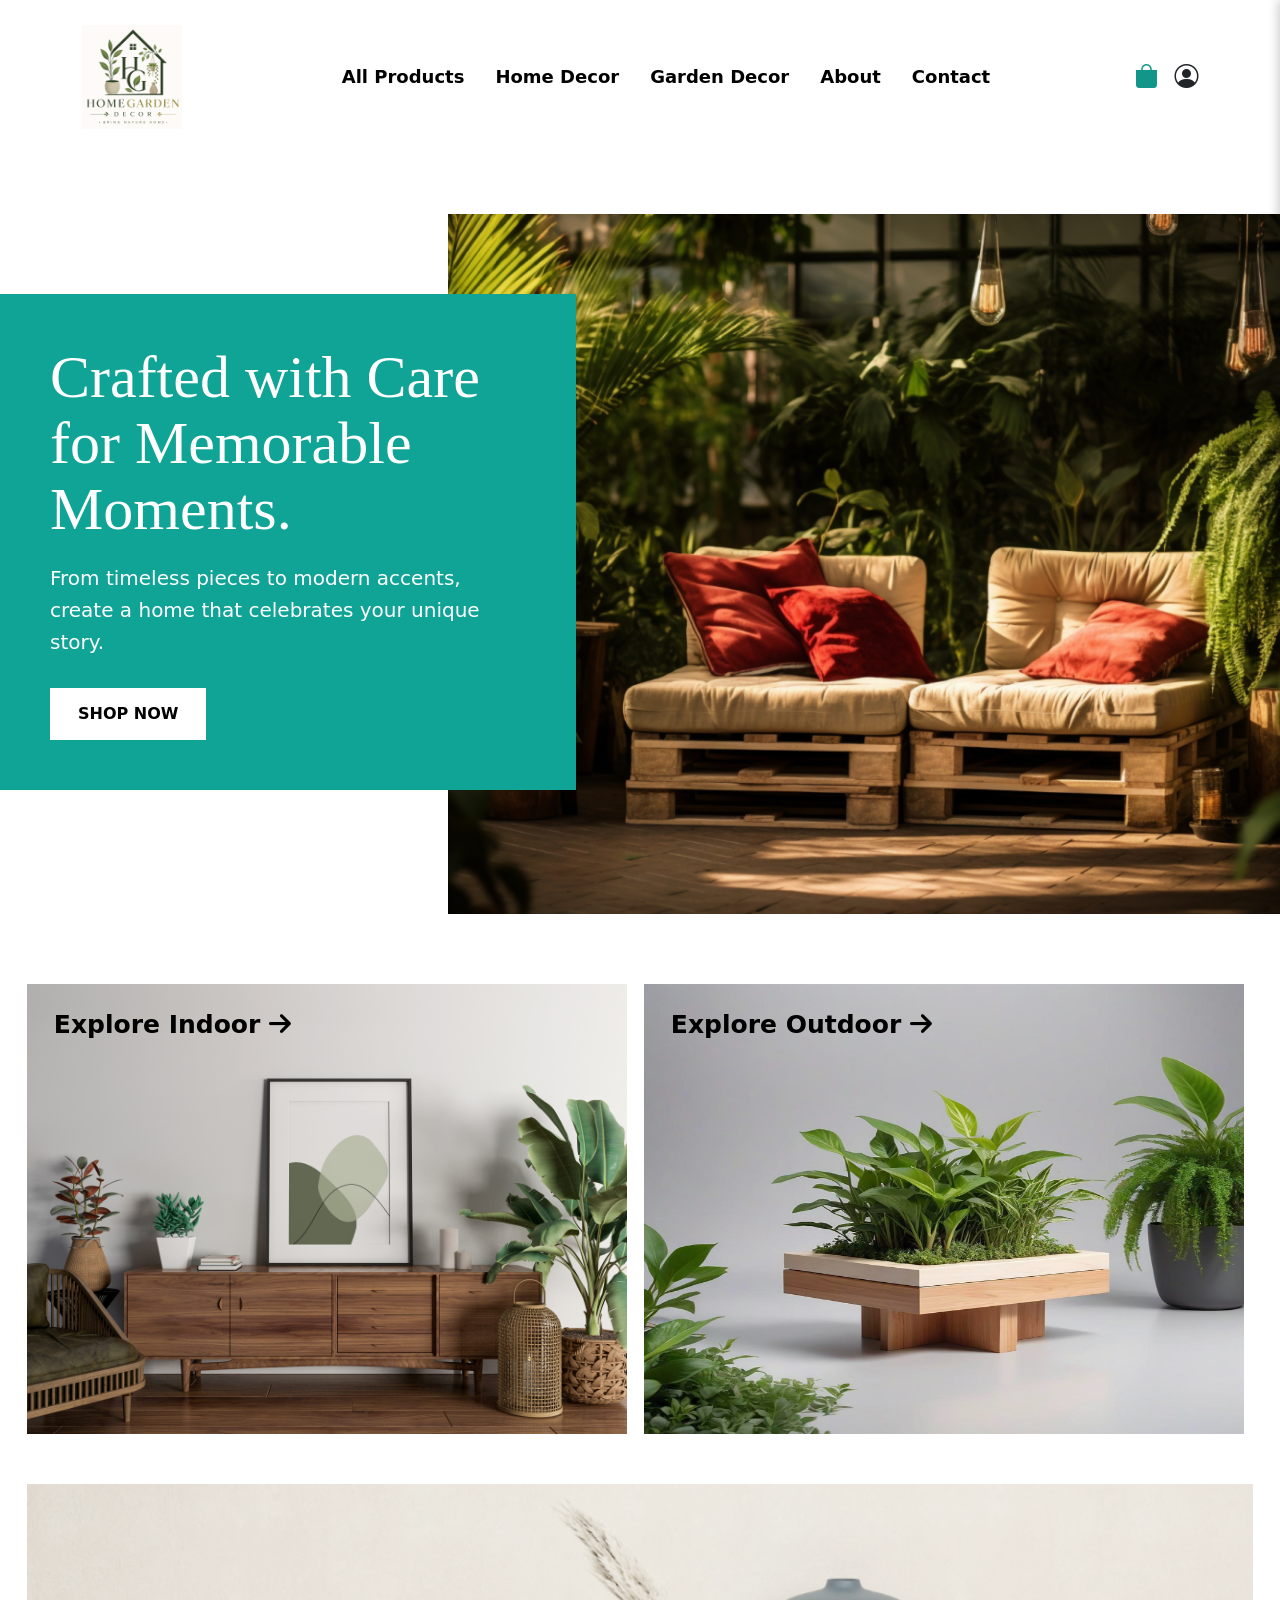
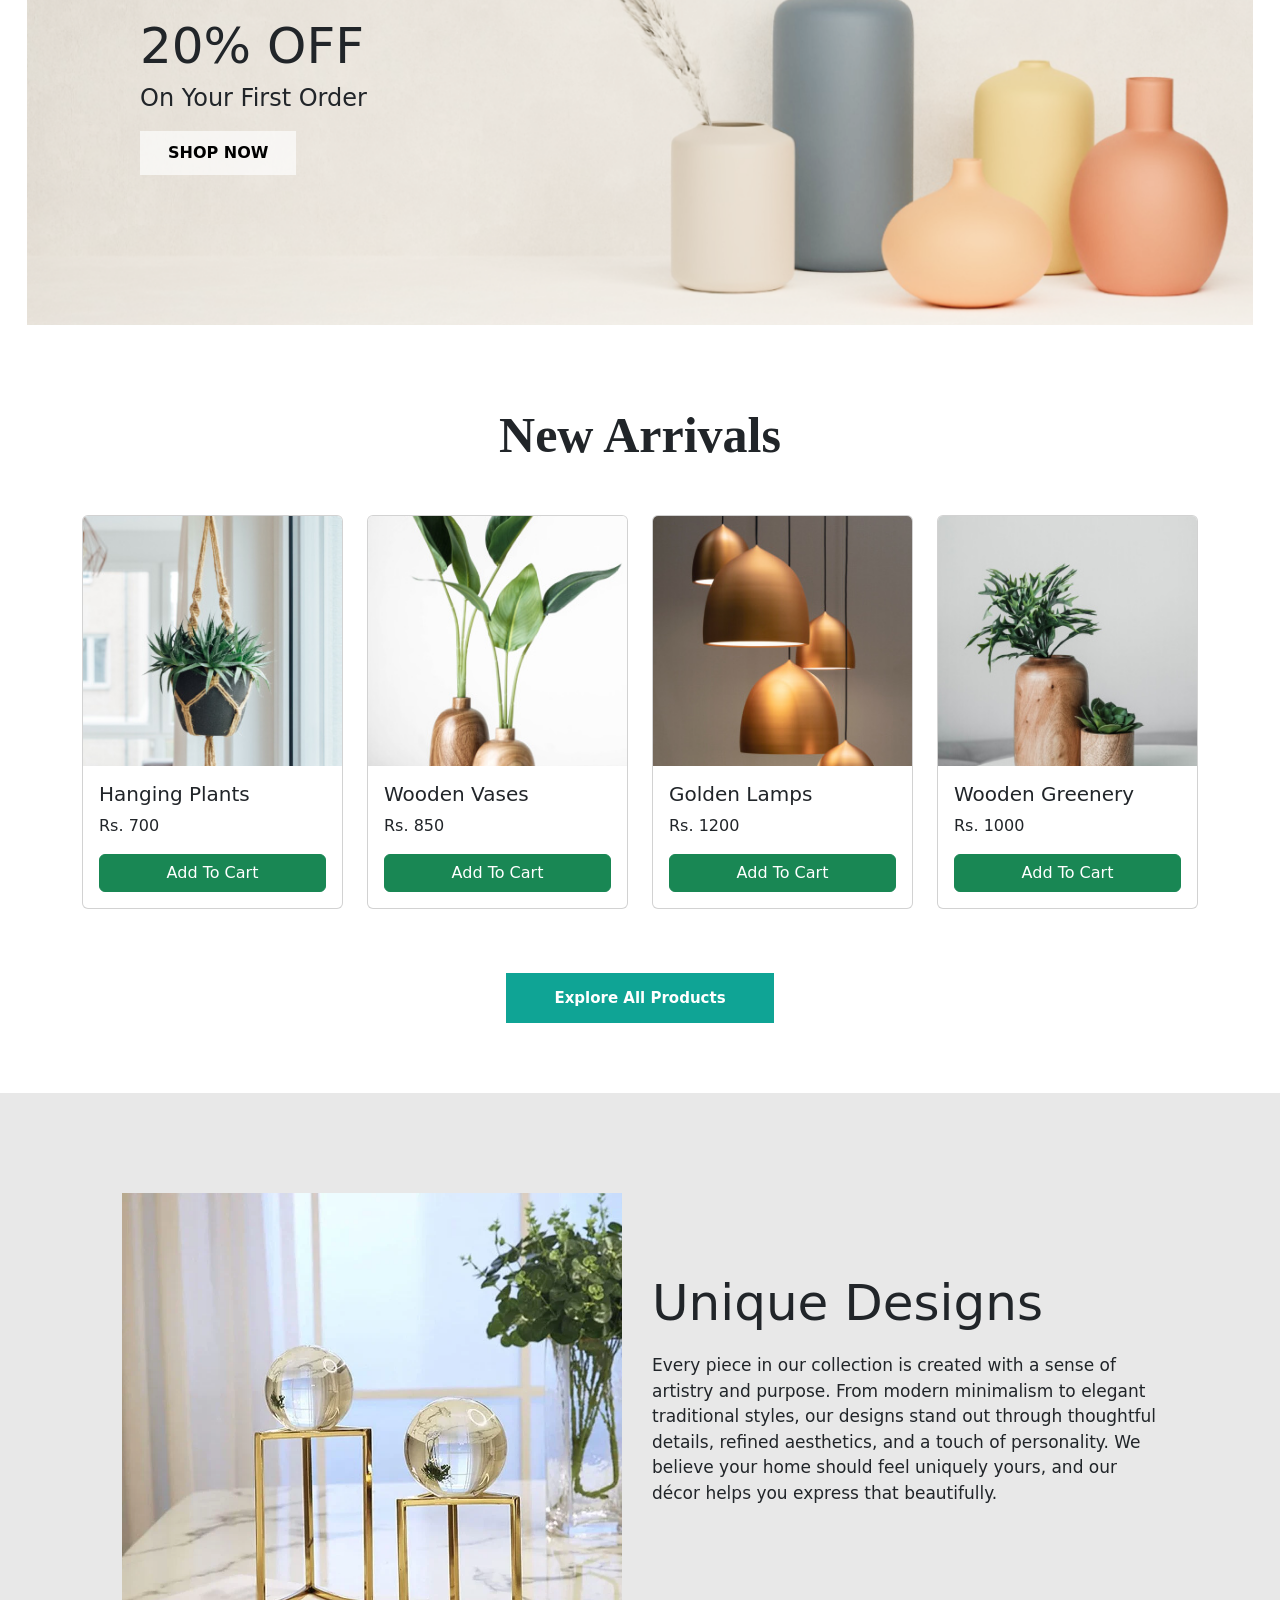
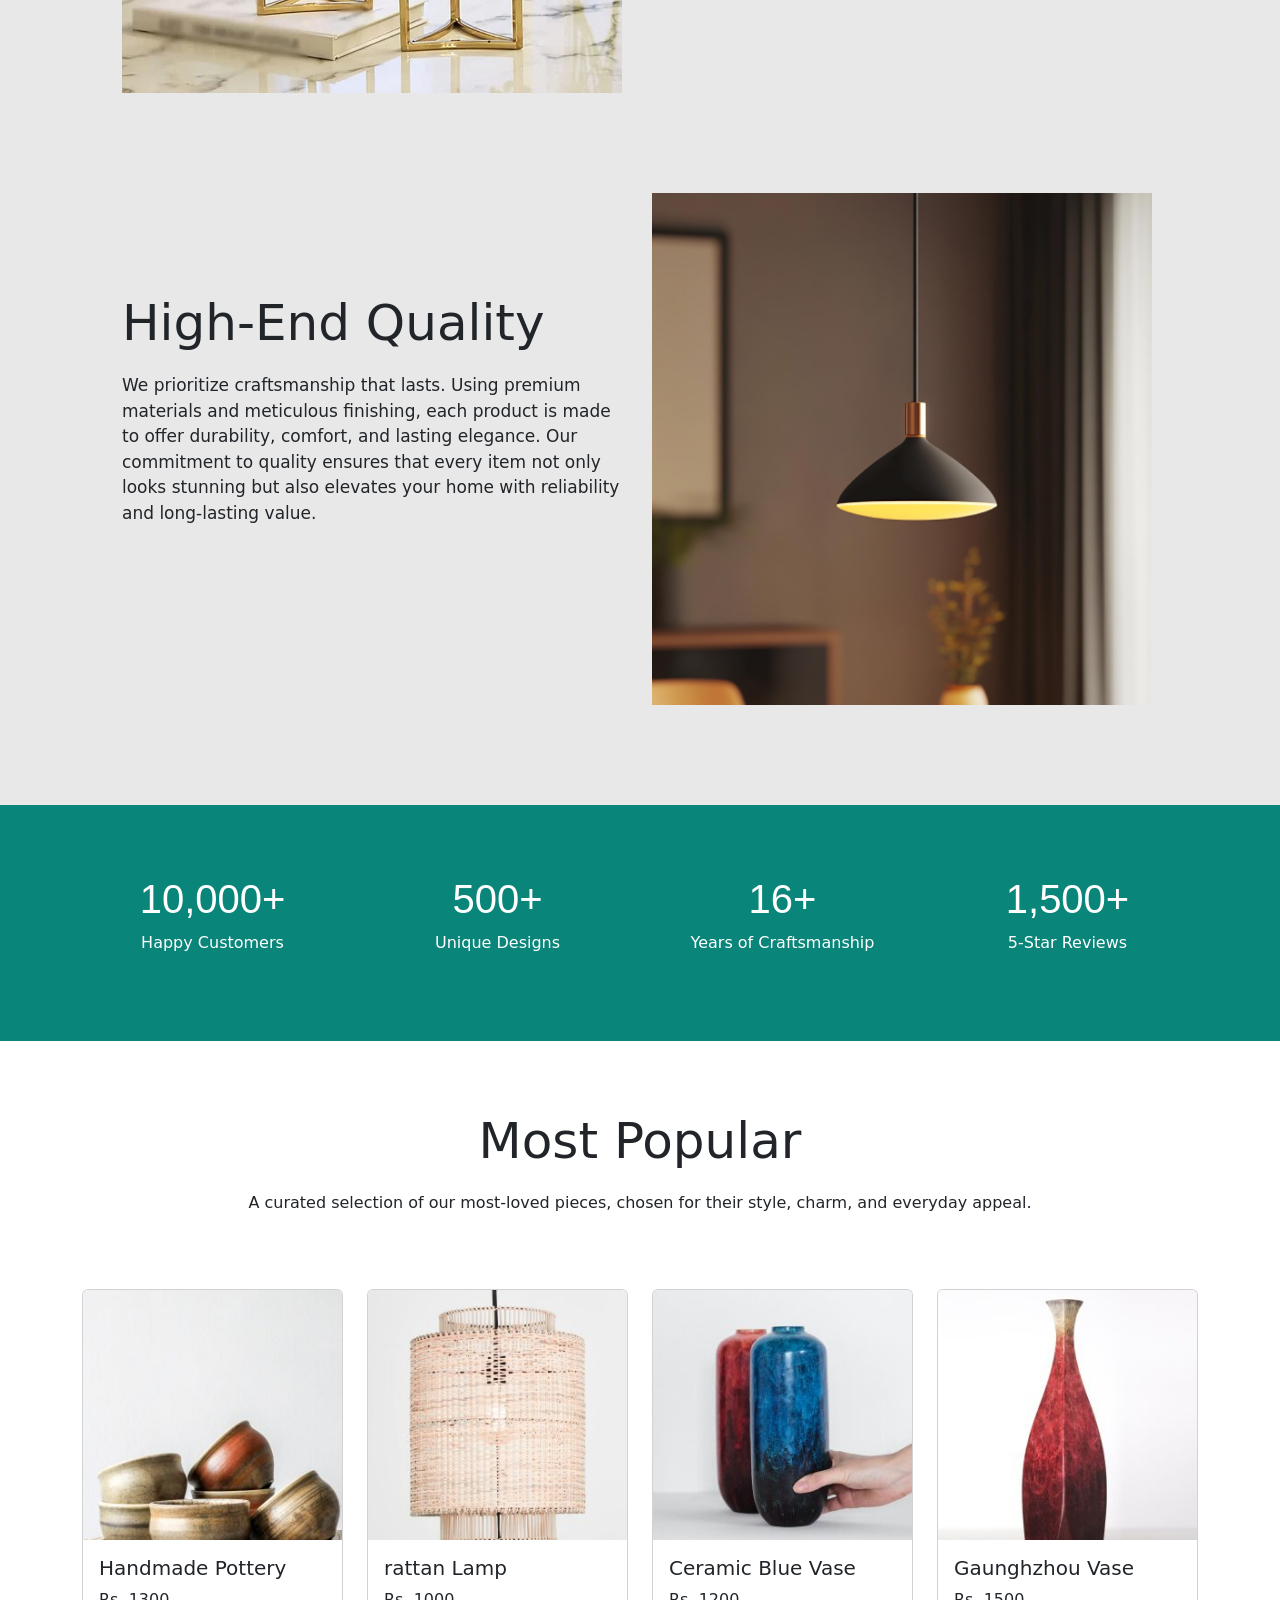
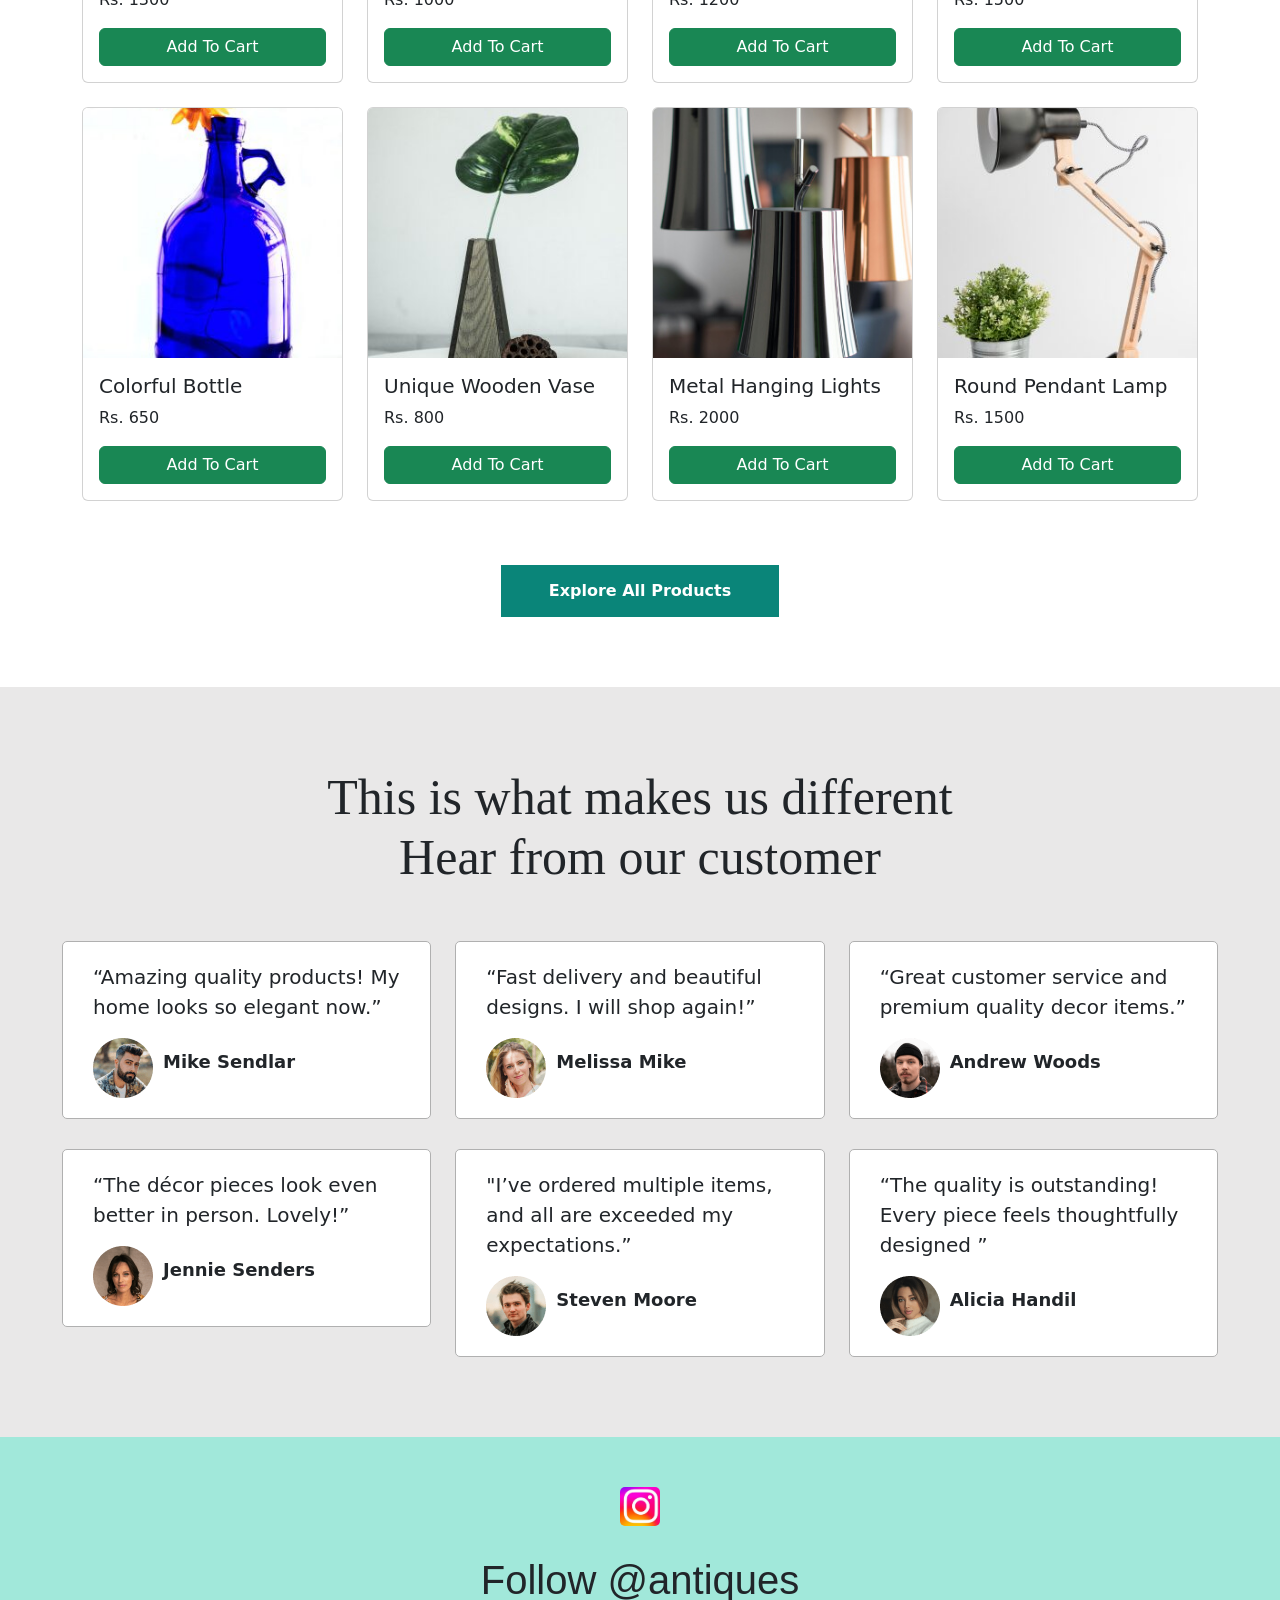
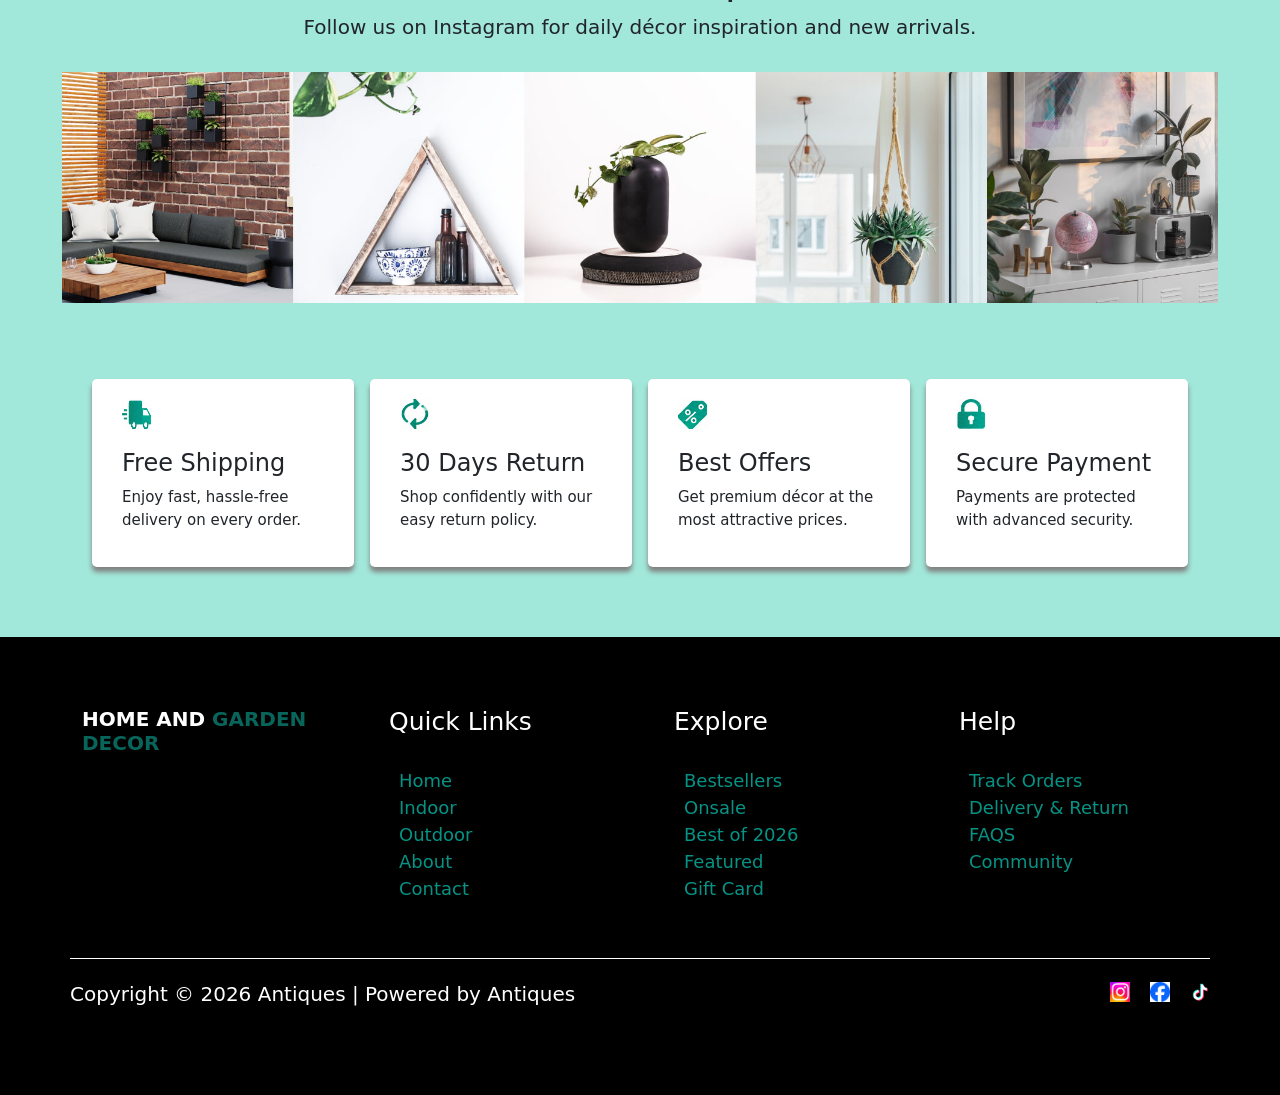
<file: index.html>
<!DOCTYPE html>
<html lang="en">
<head>
    <meta charset="UTF-8">
    <meta name="viewport" content="width=device-width, initial-scale=1.0">
    <link href="https://cdn.jsdelivr.net/npm/bootstrap@5.0.2/dist/css/bootstrap.min.css" rel="stylesheet" integrity="sha384-EVSTQN3/azprG1Anm3QDgpJLIm9Nao0Yz1ztcQTwFspd3yD65VohhpuuCOmLASjC" crossorigin="anonymous">
    <link rel="stylesheet" href="style.css">
    <link rel="stylesheet" href="https://cdnjs.cloudflare.com/ajax/libs/font-awesome/6.5.0/css/all.min.css">
    <link rel="stylesheet"href="https://cdn.jsdelivr.net/npm/bootstrap-icons@1.11.3/font/bootstrap-icons.min.css">
    <title>All Products</title>
</head>
<body>
<nav class="navbar navbar-expand-lg navbar-light">
  <div class="container-fluid">

    <!-- Logo -->
    <a class="navbar-brand" href="#">
      <img src="assets/ChatGPT Image May 2, 2026, 09_07_35 AM.png" alt="Logo" >
    </a>

    <!-- TOGGLER BUTTON -->
    <button class="navbar-toggler" type="button"
      data-bs-toggle="collapse"
      data-bs-target="#navbarSupportedContent"
      aria-controls="navbarSupportedContent"
      aria-expanded="false"
      aria-label="Toggle navigation">

      <span class="navbar-toggler-icon"></span>
    </button>

    <!-- Navbar Content -->
    <div class="collapse navbar-collapse" id="navbarSupportedContent">
      <ul class="navbar-nav mx-auto mb-2 mb-lg-0 position-relative">
        <li class="nav-item">
          <a class="nav-link" href="index.html">All Products</a>
        </li>

        <li class="nav-item">
          <a class="nav-link" href="homedecor.html">Home Decor</a>
        </li>

        <li class="nav-item">
          <a class="nav-link" href="gardendecor.html">Garden Decor</a>
        </li>

        <li class="nav-item">
          <a class="nav-link" href="about.html">About</a>
        </li>

        <li class="nav-item">
          <a class="nav-link" href="contact.html">Contact</a>
        </li>
      </ul>

      <!-- Right Side Icons -->
      <div class="d-flex align-items-center gap-3">
        <a href="#" class="fs-4 bagicon">
          <i class="bi bi-bag-fill"></i>
        </a>

        <a href="#" class="text-dark fs-4">
          <i class="bi bi-person-circle"></i>
        </a>
      </div>

    </div>
  </div>
</nav>
<section id="banner_section">
   <div class="banner_wrapper">
     <div class="banner_card">
        <h1 class="banner_heading">
          Crafted with Care for Memorable Moments.
        </h1>
        <p>
          From timeless pieces to modern accents,
          create a home that celebrates your unique story.
        </p>
        <a class="banner_button" href="#">
          SHOP NOW
        </a>
      </div>
   <div class="banner_image">
        <img src="assets/heroimage-1.png" alt="">
      </div>
  </div>
</section>
<section id="explore_section">
  <div class="container">
    <div class="row g-2">
      <div class="indoor col-md-6 col-sm-6">
         <img src="assets/21881818_394.jpg" alt="" >
         <div class="indoor_text">
          <a href="#">Explore Indoor <i class="fa-solid fa-arrow-right"></i></a>
         </div>
         
      </div>
      <div class="outdoor col-md-6 col-sm-6">
        <img src="assets/2981.jpg" alt="">
         <div class="outdoor_text">
          <a href="about.php">Explore Outdoor <i class="fa-solid fa-arrow-right"></i></a>
         </div>
      </div>
    </div>
  
  <div class="row full_image_box">
    <div class="full_image col-md-12 col-sm-12">
  <img src="assets/Decor-1.1.png" alt="">
  <div class="full_image_text">
          <h1>20% OFF</h1>
          <h4>On Your first order</h4>
           <a class="full_image_button" href="#">
          SHOP NOW
        </a>
   </div>
    </div>
  </div>
 </div>
</section>
<section id="new_arrival">
      
    <div class="container">
       <h1>New Arrivals</h1>
       <div class="row g-4">
          <div class="col-md-3 col-sm-4">
            <div class="card ">
           <img src="assets/product-04.jpg" class="card-img-top" alt="...">
           <div class="card-body">
            <h5 class="card-title">Hanging Plants</h5>
            <p class="card-text">Rs. 700 </p>
           <a href="#" class="btn btn-success w-100 add-to-cart"
            data-name="Hanging Plants"
            data-price="700"
            data-image="assets/product-04.jpg">
            Add To Cart
           </a>
              </div>
           </div>
          </div>
  <div class="col-md-3 col-sm-4">
      <div class="card">
           <img src="assets/product-03.jpg" class="card-img-top" alt="...">
           <div class="card-body">
            <h5 class="card-title">Wooden Vases</h5>
            <p class="card-text">Rs. 850 </p>
           <a href="#" class="btn btn-success w-100 add-to-cart"
            data-name="Wooden Vases"
            data-price="850"
            data-image="assets/product-03.jpg">
              Add To Cart
            </a>
       </div>

    </div>
  </div>
   <div class="col-md-3 col-sm-4">
    <div class="card">
           <img src="assets/product-02.jpg" class="card-img-top" alt="...">
           <div class="card-body">
            <h5 class="card-title">Golden Lamps</h5>
            <p class="card-text">Rs. 1200 </p>
          <a href="#" class="btn btn-success w-100 add-to-cart"
   data-name="Golden Lamps"
   data-price="1200"
   data-image="assets/product-02.jpg">
   Add To Cart
   </a>
      </div>

          </div>
   </div>
      <div class="col-md-3 col-sm-4">
        <div class="card " >
           <img src="assets/product-01.jpg" class="card-img-top" alt="...">
           <div class="card-body">
            <h5 class="card-title">Wooden Greenery</h5>
            <p class="card-text">Rs. 1000 </p>
           <a href="#" class="btn btn-success w-100 add-to-cart"
           data-name="Wooden Greenery"
            data-price="1000"
            data-image="assets/product-01.jpg">
             Add To Cart
            </a>
        </div>
    </div>
      </div>
        </div>
  <div class="text-center mt-4">
  <a class="new_arrival_button" href="#">Explore All Products</a>
  </div>
      </div>
</section>
<section id="design_section">
    <div class="container">
      <div class="row design ">
        <div class="des_image_1 col-md-6 col-sm-12">
            <img src="assets/exclusive_decor1_1600x.webp" alt="" >
        </div>
         <div class="about_des_image_1 col-md-6 col-sm-12">
            <h1>Unique Designs</h1>
            <p>Every piece in our collection is created with a sense of artistry and purpose. From modern minimalism to elegant traditional styles, our designs stand out through thoughtful details, refined aesthetics, and a touch of personality. We believe your home should feel uniquely yours, and our décor helps you express that beautifully.				</p>
        </div>
      </div>
       <div class="row design ">
         <div class="about_des_image_2 col-md-6 col-sm-12">
            <h1>High-End Quality</h1>
            <p>We prioritize craftsmanship that lasts. Using premium materials and meticulous finishing, each product is made to offer durability, comfort, and lasting elegance. Our commitment to quality ensures that every item not only looks stunning but also elevates your home with reliability and long-lasting value.							</p>
        </div>
        <div class="des_image_2 col-md-6 col-sm-12">
            <img src="assets/Quality.png" alt="" >
        </div>
      </div>
    </div>
</section>
<section id="counter_section">
  
  <div class="container">
    <div class="row text-center">

      <div class="col-md-3 col-6">
        <h2 class="stats_number">10,000+</h2>
        <p class="stats_text">Happy Customers</p>
      </div>

      <div class="col-md-3 col-6 ">
        <h2 class="stats_number">500+</h2>
        <p class="stats_text">Unique Designs</p>
      </div>

      <div class="col-md-3 col-6">
        <h2 class="stats_number">16+</h2>
        <p class="stats_text">Years of Craftsmanship</p>
      </div>

      <div class="col-md-3 col-6 ">
        <h2 class="stats_number">1,500+</h2>
        <p class="stats_text">5-Star Reviews</p>
      </div>

    </div>
  </div>

</section>
<section id="popular_section">
  <div class="container">
     <h1 class="popular_heading">Most Popular</h1>
     <p class="popular_text">A curated selection of our most-loved pieces, chosen for their style, charm, and everyday appeal.</p>
     <div class="row popular_cards g-4">
       <div class="col-md-3 col-sm-4">
            <div class="card ">
           <img src="assets/product-12-285x300.jpg" class="card-img-top" alt="...">
           <div class="card-body">
            <h5 class="card-title">Handmade Pottery</h5>
            <p class="card-text">Rs. 1300 </p>
          <a href="#" class="btn btn-success w-100 add-to-cart"
              data-name="Handmade Pottery"
               data-price="1300"
              data-image="assets/product-12-285x300.jpg">
              Add To Cart
           </a>
              </div>
           </div>
          </div>
           <div class="col-md-3 col-sm-4">
            <div class="card ">
           <img src="assets/product-11-285x300.jpg" class="card-img-top" alt="...">
           <div class="card-body">
            <h5 class="card-title">rattan Lamp</h5>
            <p class="card-text">Rs. 1000 </p>
          <a href="#" class="btn btn-success w-100 add-to-cart"
             data-name="Rattan Lamp"
              data-price="1000"
            data-image="assets/product-11-285x300.jpg">
           Add To Cart
        </a>
              </div>
           </div>
          </div>
           <div class="col-md-3 col-sm-4">
            <div class="card ">
           <img src="assets/product-10-285x300.jpg" class="card-img-top" alt="...">
           <div class="card-body">
            <h5 class="card-title">Ceramic Blue Vase</h5>
            <p class="card-text">Rs. 1200 </p>
          <a href="#" class="btn btn-success w-100 add-to-cart"
             data-name="Ceramic Blue Vase"
             data-price="1200"
             data-image="assets/product-10-285x300.jpg">
             Add To Cart
          </a>
              </div>
           </div>
          </div>
           <div class="col-md-3 col-sm-4">
            <div class="card ">
           <img src="assets/product-09-285x300.jpg" class="card-img-top" alt="...">
           <div class="card-body">
            <h5 class="card-title">Gaunghzhou Vase</h5>
            <p class="card-text">Rs. 1500</p>
           <a href="#" class="btn btn-success w-100 add-to-cart"
             data-name="Guangzhou Vase"
             data-price="1500"
             data-image="assets/product-09-285x300.jpg">
             Add To Cart
          </a>
              </div>
           </div>
     </div>
       <div class="col-md-3 col-sm-4">
            <div class="card ">
           <img src="assets/product-08-285x300.jpg" class="card-img-top" alt="...">
           <div class="card-body">
            <h5 class="card-title">Colorful Bottle</h5>
            <p class="card-text">Rs. 650 </p>
           <a href="#" class="btn btn-success w-100 add-to-cart"
             data-name="Colorful Bottle"
             data-price="650"
             data-image="assets/product-08-285x300.jpg">
             Add To Cart
          </a>
              </div>
           </div>
          </div>
           <div class="col-md-3 col-sm-4">
            <div class="card ">
           <img src="assets/product-07-285x300.jpg" class="card-img-top" alt="...">
           <div class="card-body">
            <h5 class="card-title">Unique Wooden Vase</h5>
            <p class="card-text">Rs. 800 </p>
        <a href="#" class="btn btn-success w-100 add-to-cart"
           data-name="Unique Wooden Vase"
           data-price="800"
           data-image="assets/product-07-285x300.jpg">
           Add To Cart
        </a>
              </div>
           </div>
          </div>
           <div class="col-md-3 col-sm-4">
            <div class="card ">
           <img src="assets/product-05.jpg" class="card-img-top" alt="...">
           <div class="card-body">
            <h5 class="card-title">Metal Hanging Lights</h5>
            <p class="card-text">Rs. 2000 </p>
          <a href="#" class="btn btn-success w-100 add-to-cart"
            data-name="Metal Hanging Lights"
            data-price="2000"
            data-image="assets/product-05.jpg">
            Add To Cart
         </a>
              </div>
           </div>
          </div>
           <div class="col-md-3 col-sm-4">
            <div class="card ">
           <img src="assets/product-06-285x300.jpg" class="card-img-top" alt="...">
           <div class="card-body">
            <h5 class="card-title">Round Pendant Lamp</h5>
            <p class="card-text">Rs. 1500 </p>
           <a href="#" class="btn btn-success w-100 add-to-cart"
              data-name="Round Pendant Lamp"
              data-price="1500"
              data-image="assets/product-06-285x300.jpg">
              Add To Cart
           </a>
              </div>
           </div>
          </div>
 </div>
 <div class="text-center mt-4">
  <a class="popular_button" href="#">Explore All Products</a>
  </div>
</section>
<section id="testimonial_section">
     <div class="container">
         <h1 class="testimonial_heading">This is what makes us different Hear from our customer</h1>

    <div class="row testimonial  g-4">

      <!-- Card 1 -->
      <div class="col-md-4 col-sm-6 col-12">
        <div class=" testimonial-card ">

          <!-- Comment first -->
          <p class="testimonial-text">
            “Amazing quality products! My home looks so elegant now.”
          </p>

          <!-- Bottom user info -->
          <div class="testimonial-user">
            <img src="assets/testimonials-image.png" alt="">
            <span>Mike Sendlar</span>
          </div>

        </div>
      </div>

      <!-- Card 2 -->
      <div class="col-md-4 col-sm-6 col-12">
        <div class=" testimonial-card">

          <p class="testimonial-text">
            “Fast delivery and beautiful designs. I will  shop again!”
          </p>

          <div class="testimonial-user">
            <img src="assets/testimonials-image02.png" alt="">
            <span>Melissa Mike</span>
          </div>

        </div>
      </div>

      <!-- Card 3 -->
      <div class="col-md-4 col-sm-6 col-12">
        <div class=" testimonial-card">

          <p class="testimonial-text">
            “Great customer service and premium quality  decor items.”
          </p>

          <div class="testimonial-user">
            <img src="assets/testimonials-image03.png" alt="">
            <span>Andrew Woods</span>
          </div>

        </div>
      </div>

    </div>
     <div class="row testimonial-2  g-4">

      <!-- Card 1 -->
      <div class="col-md-4 col-sm-6 col-12">
        <div class=" testimonial-card ">

          <!-- Comment first -->
          <p class="testimonial-text">
            “The décor pieces look even better in person. Lovely!”
          </p>

          <!-- Bottom user info -->
          <div class="testimonial-user">
            <img src="assets/testimonials-image04.png" alt="">
            <span>Jennie Senders</span>
          </div>

        </div>
      </div>

      <!-- Card 2 -->
      <div class="col-md-4 col-sm-6 col-12">
        <div class=" testimonial-card">

          <p class="testimonial-text">
            "I’ve ordered multiple items, and all are exceeded my expectations.”
          </p>

          <div class="testimonial-user">
            <img src="assets/testimonials-image05.png" alt="">
            <span>Steven Moore</span>
          </div>

        </div>
      </div>

      <!-- Card 3 -->
      <div class="col-md-4 col-sm-6 col-12">
        <div class=" testimonial-card">

          <p class="testimonial-text">
            “The quality is outstanding! Every piece feels thoughtfully designed ”
          </p>

          <div class="testimonial-user">
            <img src="assets/testimonials-image06.png" alt="">
            <span>Alicia Handil</span>
          </div>

        </div>
      </div>

    </div>


     </div>
</section>
<section id="follow_section">
   <div class="container">
    <img class="insta" src="assets/download (5).jpg" alt="" width="40px">
    <h1 class="follow_heading">Follow @antiques</h1>
    <p class="follow_text">Follow us on Instagram for daily décor inspiration and new arrivals.</p>
    <div class="row g-0">
      <div class="follow_image col-md-12">
        <img src="assets/instafeed-image.jpg" alt="">
      </div>
    </div>
    <div class="row g-3 follow_card_section">
      <div class="col-md-3">
         <div class="follow_card">
          <img src="assets/ChatGPT Image May 12, 2026, 04_29_22 AM.png" alt="" >
              <h4 class="follow_card_heading">Free Shipping</h4>
              <p class="follow_card_text">Enjoy fast, hassle-free delivery on every order.</p>
         </div>
      </div>
      <div class="col-md-3">
         <div class="follow_card">
              <img src="assets/return.png" alt="" >
             <h4 class="follow_card_heading">30 Days Return</h4>
              <p class="follow_card_text">Shop confidently with our easy return policy.</p>
         </div>
      </div>
      <div class="col-md-3">
         <div class="follow_card">
              <img src="assets/offer.png" alt="" >
              <h4 class="follow_card_heading">Best Offers</h4>
              <p class="follow_card_text">Get premium décor at the most attractive prices.</p>
         </div>
      </div>
      <div class="col-md-3">
         <div class="follow_card">
              <img src="assets/payment.png" alt="" >
              <h4 class="follow_card_heading">Secure Payment</h4>
              <p class="follow_card_text">Payments are protected with advanced security.</p>
         </div>
      </div>
    </div>
   </div>
</section>
<footer id="footer">
       <div class="container">
        <div class="row">
          <div class="logo col-md-3">
                <h1>HOME AND <span>GARDEN DECOR</span></h1>
          </div>
          <div class="link col-md-3 col-sm-4">
              <h4>Quick Links</h4>
              <ul>
                <li>Home</li>
                <li>Indoor</li>
                <li>Outdoor</li>
                <li>About</li>
                <li>Contact</li>
              </ul>
          </div>
          <div class="link col-md-3 col-sm-4">
              <h4>Explore</h4>
              <ul>
                <li>Bestsellers</li>
                <li>Onsale</li>
                <li>Best of 2026</li>
                <li>Featured</li>
                <li>Gift Card</li>
              </ul>
          </div>
          <div class="link col-md-3 col-sm-4">
              <h4>Help</h4>
              <ul>
                <li>Track Orders</li>
                <li>Delivery & Return</li>
                <li>FAQS</li>
                <li>Community</li>
              </ul>
          </div>
        </div>
       </div>
       <div class="footer-line"></div>
       <div class="copyright">
        <p>Copyright © 2026 Antiques | Powered by Antiques</p>
        <div class="social_icon"> 
          <a href="https://www.instagram.com"><img src="assets/download (5).jpg" alt=""></a>
          <a href="https://www.facebook.com"><img src="assets/fb.jpg" alt=""></a>
          <a href="https://www.ticktock.com"><img src="assets/ticktock.png" alt=""></a>

        </div>
       </div>
</footer>
     <!-- CART SIDEBAR -->

<div id="cartSidebar" class="cart-sidebar">

  <div class="cart-header">
    <h4>Your Cart</h4>
    <button onclick="closeCart()">✖</button>
  </div>

  <div id="cartItems"></div>

  <div class="cart-footer">
    <h5>Total: Rs. <span id="cartTotal">0</span></h5>
    <a href="checkout.html" class="checkout-btn">Checkout</a>
  </div>

</div>

<!-- OVERLAY -->
<div id="overlay" onclick="closeCart()"></div>
<script src="https://cdn.jsdelivr.net/npm/bootstrap@5.0.2/dist/js/bootstrap.bundle.min.js" integrity="sha384-MrcW6ZMFYlzcLA8Nl+NtUVF0sA7MsXsP1UyJoMp4YLEuNSfAP+JcXn/tWtIaxVXM" crossorigin="anonymous"></script>
<script src="script.js"></script>
</body>
</html>
</file>
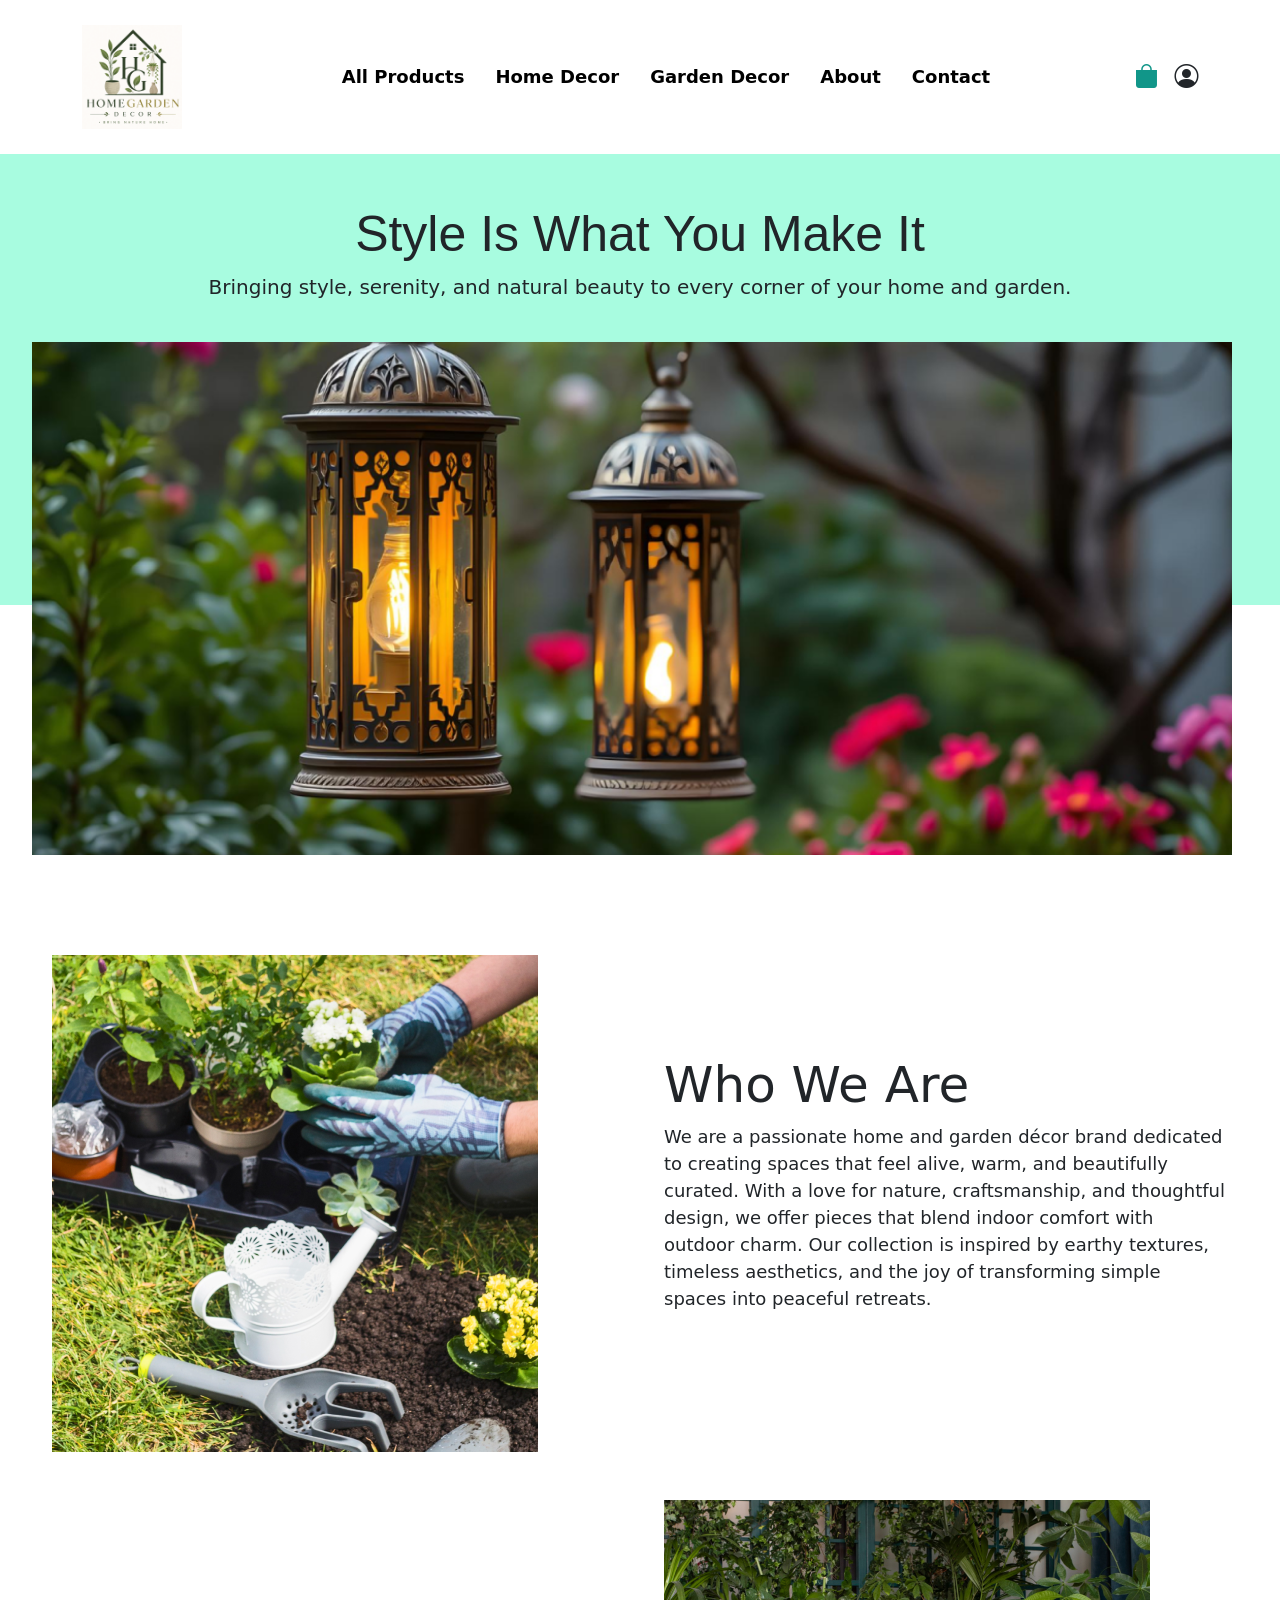
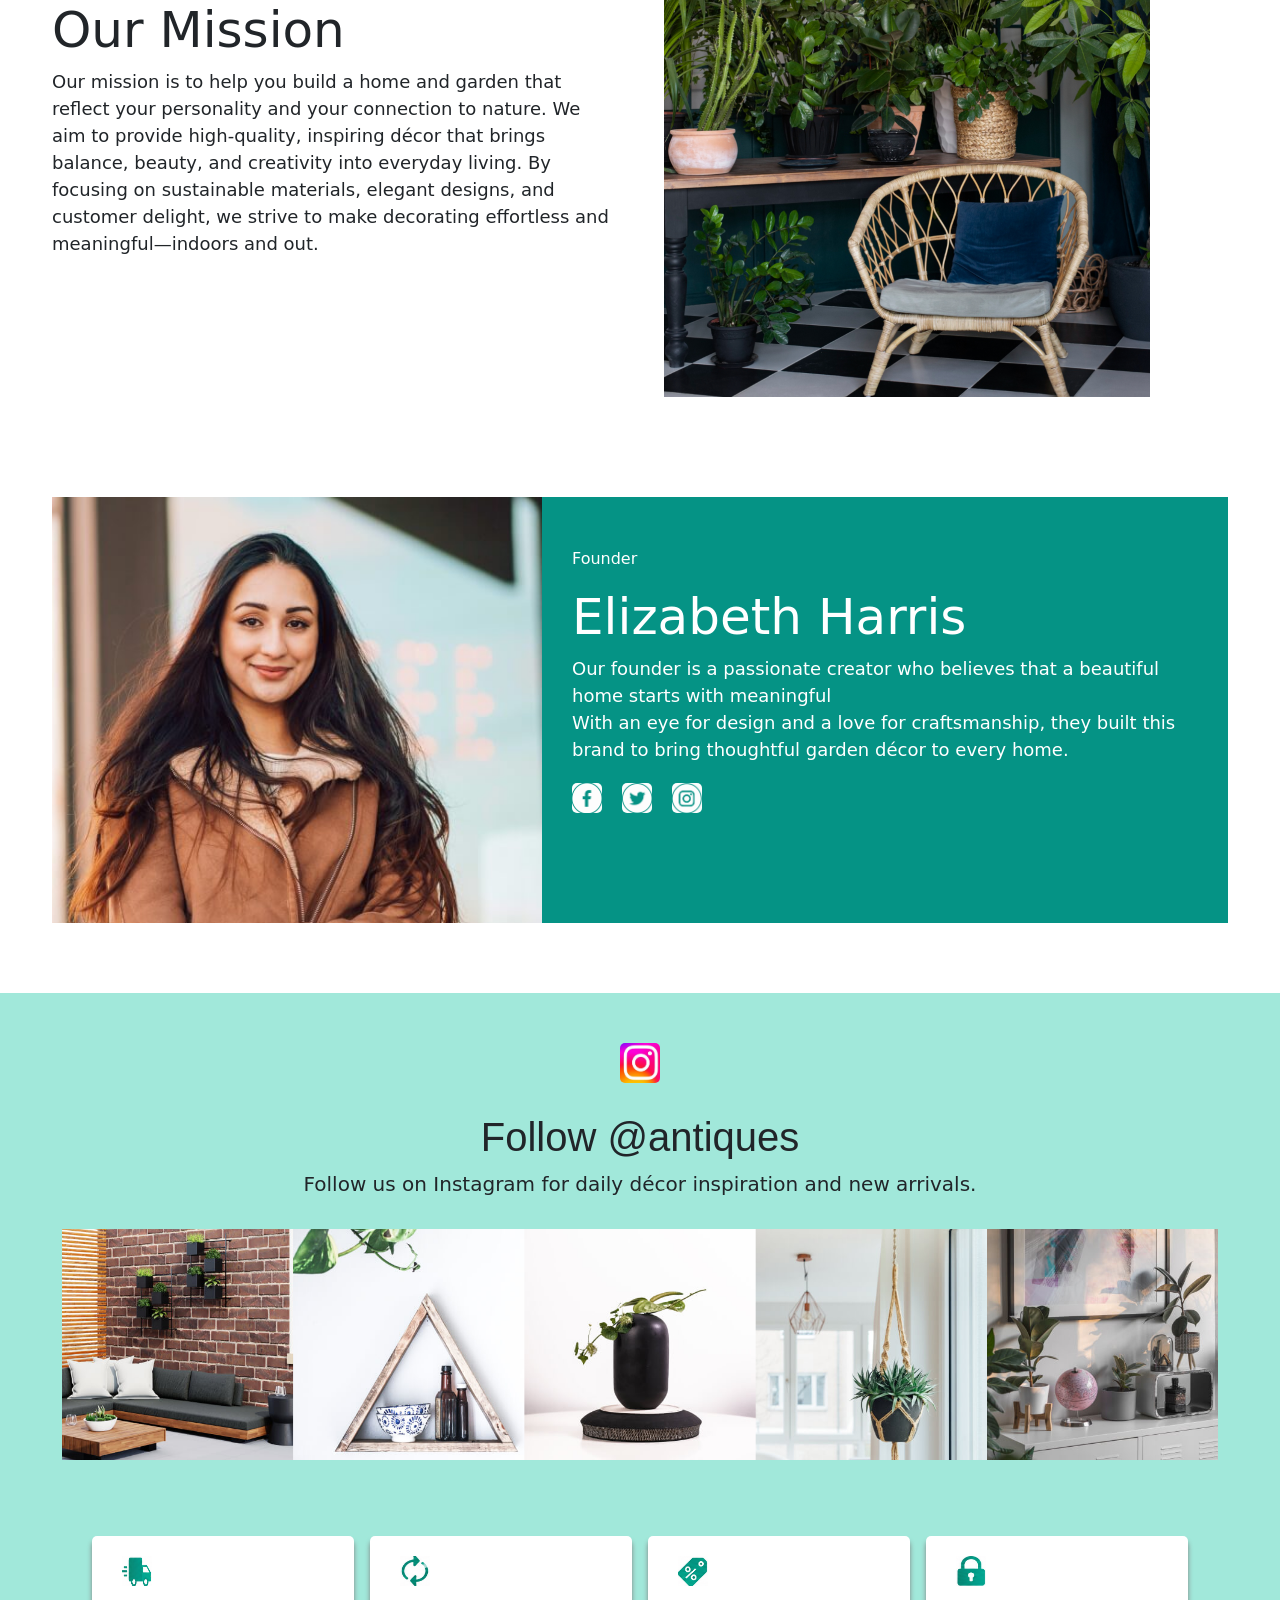
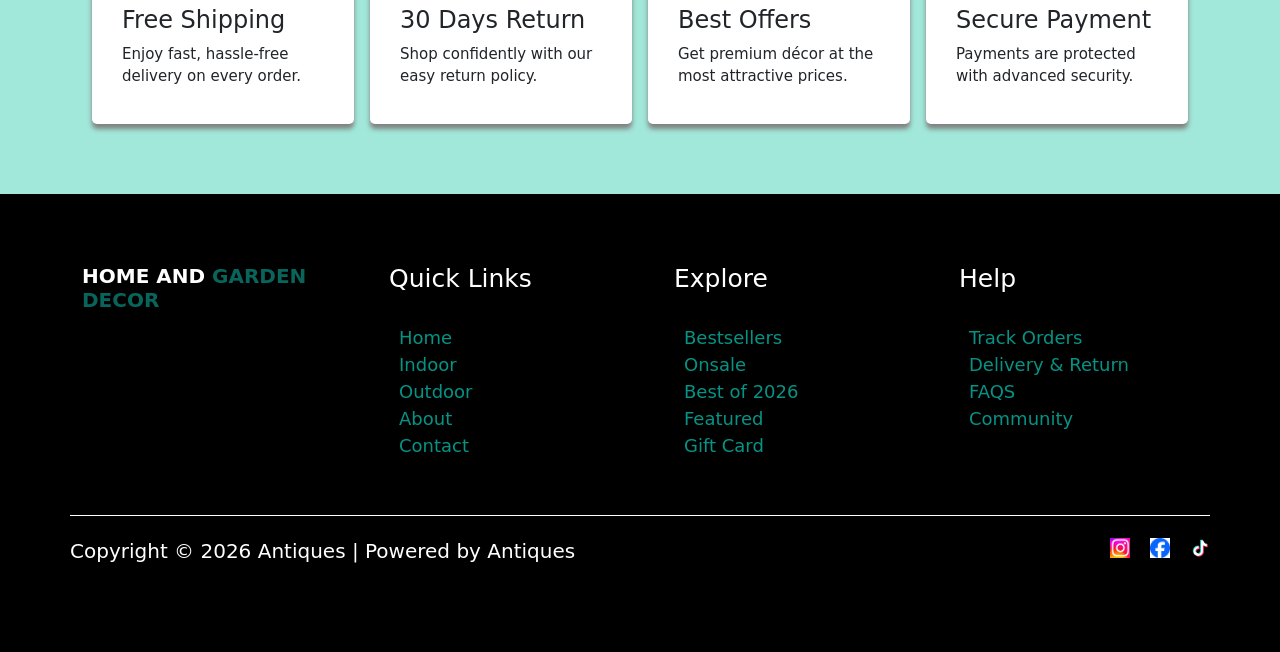
<file: about.html>
<!DOCTYPE html>
<html lang="en">
<head>
    <meta charset="UTF-8">
    <meta name="viewport" content="width=device-width, initial-scale=1.0">
    <link href="https://cdn.jsdelivr.net/npm/bootstrap@5.0.2/dist/css/bootstrap.min.css" rel="stylesheet" integrity="sha384-EVSTQN3/azprG1Anm3QDgpJLIm9Nao0Yz1ztcQTwFspd3yD65VohhpuuCOmLASjC" crossorigin="anonymous">
    <link rel="stylesheet" href="style.css">
    <link rel="stylesheet" href="https://cdnjs.cloudflare.com/ajax/libs/font-awesome/6.5.0/css/all.min.css">
    <link rel="stylesheet"href="https://cdn.jsdelivr.net/npm/bootstrap-icons@1.11.3/font/bootstrap-icons.min.css">
    <title>About</title>
</head>
<body>
<nav class="navbar navbar-expand-lg navbar-light">
  <div class="container-fluid">

    <!-- Logo -->
    <a class="navbar-brand" href="#">
      <img src="assets/ChatGPT Image May 2, 2026, 09_07_35 AM.png" alt="Logo" >
    </a>

    <!-- TOGGLER BUTTON -->
    <button class="navbar-toggler" type="button"
      data-bs-toggle="collapse"
      data-bs-target="#navbarSupportedContent"
      aria-controls="navbarSupportedContent"
      aria-expanded="false"
      aria-label="Toggle navigation">

      <span class="navbar-toggler-icon"></span>
    </button>

    <!-- Navbar Content -->
    <div class="collapse navbar-collapse" id="navbarSupportedContent">

      <!-- Center Links -->
      <ul class="navbar-nav mx-auto mb-2 mb-lg-0">
        <li class="nav-item">
          <a class="nav-link" href="index.hml">All Products</a>
        </li>

        <li class="nav-item">
          <a class="nav-link" href="homedecor.html">Home Decor</a>
        </li>

        <li class="nav-item">
          <a class="nav-link" href="gardendecor.html">Garden Decor</a>
        </li>

        <li class="nav-item">
          <a class="nav-link" href="about.html">About</a>
        </li>

        <li class="nav-item">
          <a class="nav-link" href="contact.html">Contact</a>
        </li>
      </ul>

      <!-- Right Side Icons -->
      <div class="d-flex align-items-center gap-3">
        <a href="#" class="fs-4 bagicon">
          <i class="bi bi-bag-fill"></i>
        </a>

        <a href="#" class="text-dark fs-4">
          <i class="bi bi-person-circle"></i>
        </a>
      </div>

    </div>
  </div>
</nav>
<section id="style">
   <div class="container">
    <h1 class="style_heading">Style Is What You Make It</h1>
    <p class="style_text">Bringing style, serenity, and natural beauty to every corner of your home and garden.</p>
    <div class="style_image_box">
            <img class="style_image" src="assets/about-image.png" alt="">

    </div>
   </div>
</section>
<section id="about">
  <div class="container">
    <div class="row mb-5 g-5 whoweare_box">
        <div class="whoweare_img col-md-6 col-sm-12 col-12">
            <img src="assets/whoweare-image.png" alt="">
        </div>
        <div class="whoweare col-md-6  col-sm-12 col-12">
            <h1 class="whoweare_heading ">Who We Are</h1>
            <p class="whoweare_text">We are a passionate home and garden décor brand dedicated to creating spaces that feel alive, warm, and beautifully curated. With a love for nature, craftsmanship, and thoughtful design, we offer pieces that blend indoor comfort with outdoor charm. Our collection is inspired by earthy textures, timeless aesthetics, and the joy of transforming simple spaces into peaceful retreats.				</p>
        </div>
    </div>
     <div class="row g-5 mission_box">
         <div class="mission col-md-6 col-sm-12 col-12">
            <h1 class="mission_heading ">Our Mission</h1>
            <p class="mission_text">Our mission is to help you build a home and garden that reflect your personality and your connection to nature. We aim to provide high-quality, inspiring décor that brings balance, beauty, and creativity into everyday living. By focusing on sustainable materials, elegant designs, and customer delight, we strive to make decorating effortless and meaningful—indoors and out.								</p>
        </div>
        <div class="mission_img col-md-6  col-sm-12 col-12">
            <img src="assets/ourmission-image.png" alt="">
        </div>
    </div>
    <div class="row founder g-0">
        <div class="founder_img_box col-sm-5">
            <img class="founder_img" src="assets/founder-e1763126499181.jpg" alt="">
        </div>
        <div class="about_founder col-sm-7">
             <p class="founder_para_1">Founder</p>
             <h1 class="founder_name">Elizabeth Harris</h1>
             <p class="founder_para_2">Our founder is a passionate creator who believes that a beautiful home starts with meaningful <br> With an eye for design and a love for craftsmanship, they built this brand to bring thoughtful garden décor to every home.</p>
             <div class="about_socialicon">
        <img src="assets/fb1.png" alt="">
        <img src="assets/twitter.png" alt="">
        <img src="assets/insta1.png" alt="">
             </div>
        </div>
    </div>
  </div>
</section>
<section id="follow_section">
   <div class="container">
    <img class="insta" src="assets/download (5).jpg" alt="" width="40px">
    <h1 class="follow_heading">Follow @antiques</h1>
    <p class="follow_text">Follow us on Instagram for daily décor inspiration and new arrivals.</p>
    <div class="row g-0">
      <div class="follow_image col-md-12">
        <img src="assets/instafeed-image.jpg" alt="">
      </div>
    </div>
    <div class="row g-3 follow_card_section">
      <div class="col-md-3">
         <div class="follow_card">
          <img src="assets/ChatGPT Image May 12, 2026, 04_29_22 AM.png" alt="" >
              <h4 class="follow_card_heading">Free Shipping</h4>
              <p class="follow_card_text">Enjoy fast, hassle-free delivery on every order.</p>
         </div>
      </div>
      <div class="col-md-3">
         <div class="follow_card">
              <img src="assets/return.png" alt="" >
             <h4 class="follow_card_heading">30 Days Return</h4>
              <p class="follow_card_text">Shop confidently with our easy return policy.</p>
         </div>
      </div>
      <div class="col-md-3">
         <div class="follow_card">
              <img src="assets/offer.png" alt="" >
              <h4 class="follow_card_heading">Best Offers</h4>
              <p class="follow_card_text">Get premium décor at the most attractive prices.</p>
         </div>
      </div>
      <div class="col-md-3">
         <div class="follow_card">
              <img src="assets/payment.png" alt="" >
              <h4 class="follow_card_heading">Secure Payment</h4>
              <p class="follow_card_text">Payments are protected with advanced security.</p>
         </div>
      </div>
    </div>
   </div>
</section>
<footer id="footer">
       <div class="container">
        <div class="row">
          <div class="logo col-md-3">
                <h1>HOME AND <span>GARDEN DECOR</span></h1>
          </div>
          <div class="link col-md-3 col-sm-4">
              <h4>Quick Links</h4>
              <ul>
                <li>Home</li>
                <li>Indoor</li>
                <li>Outdoor</li>
                <li>About</li>
                <li>Contact</li>
              </ul>
          </div>
          <div class="link col-md-3 col-sm-4">
              <h4>Explore</h4>
              <ul>
                <li>Bestsellers</li>
                <li>Onsale</li>
                <li>Best of 2026</li>
                <li>Featured</li>
                <li>Gift Card</li>
              </ul>
          </div>
          <div class="link col-md-3 col-sm-4">
              <h4>Help</h4>
              <ul>
                <li>Track Orders</li>
                <li>Delivery & Return</li>
                <li>FAQS</li>
                <li>Community</li>
              </ul>
          </div>
        </div>
       </div>
       <div class="footer-line"></div>
       <div class="copyright">
        <p>Copyright © 2026 Antiques | Powered by Antiques</p>
        <div class="social_icon"> 
          <a href="https://www.instagram.com"><img src="assets/download (5).jpg" alt=""></a>
          <a href="https://www.facebook.com"><img src="assets/fb.jpg" alt=""></a>
          <a href="https://www.ticktock.com"><img src="assets/ticktock.png" alt=""></a>

        </div>
       </div>
</footer>
<script src="https://cdn.jsdelivr.net/npm/bootstrap@5.0.2/dist/js/bootstrap.bundle.min.js" integrity="sha384-MrcW6ZMFYlzcLA8Nl+NtUVF0sA7MsXsP1UyJoMp4YLEuNSfAP+JcXn/tWtIaxVXM" crossorigin="anonymous"></script>
</body>
</html>
</file>
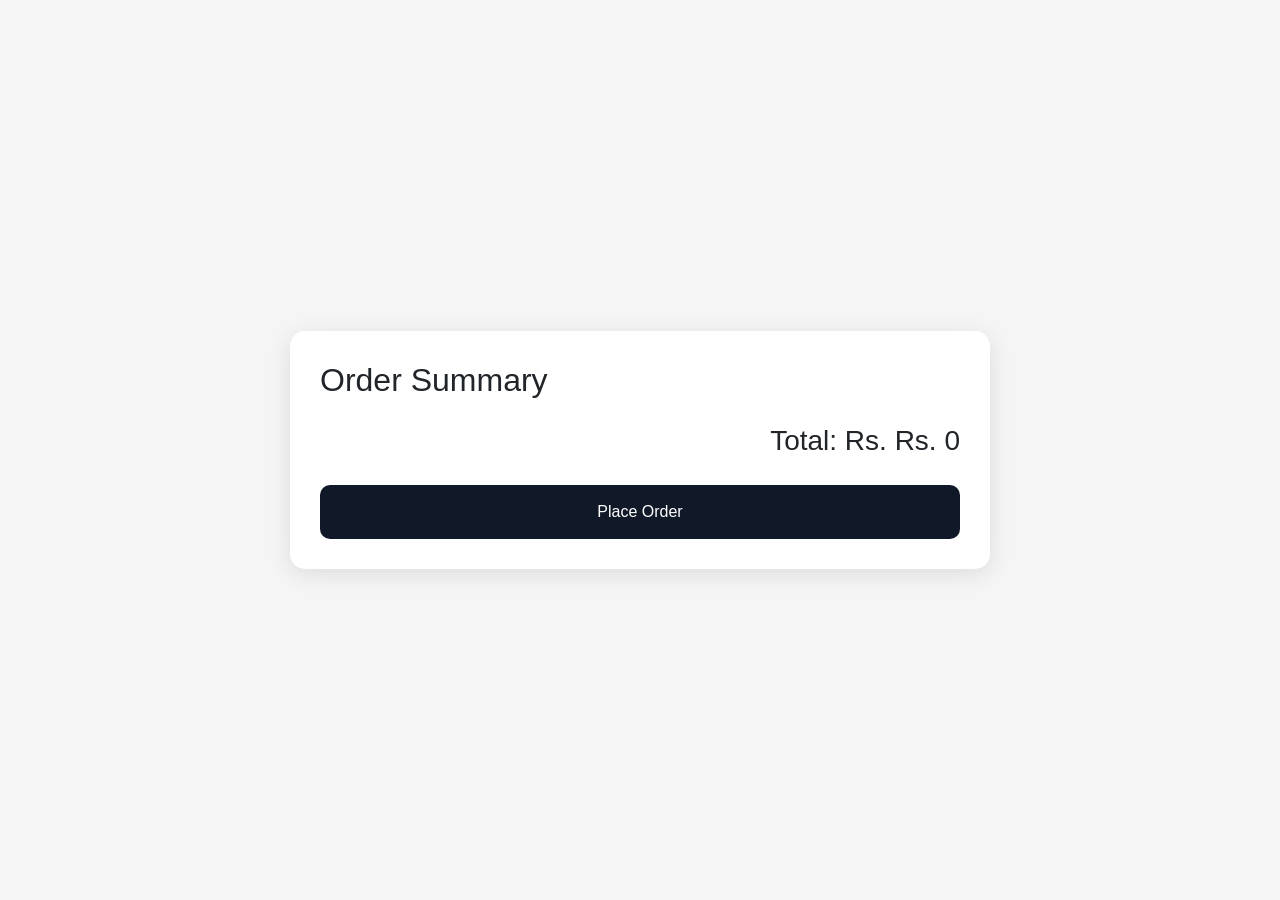
<file: checkout.html>
<!DOCTYPE html>
<html lang="en">
<head>
    <meta charset="UTF-8">
    <meta name="viewport" content="width=device-width, initial-scale=1.0">
    <link href="https://cdn.jsdelivr.net/npm/bootstrap@5.0.2/dist/css/bootstrap.min.css" rel="stylesheet" integrity="sha384-EVSTQN3/azprG1Anm3QDgpJLIm9Nao0Yz1ztcQTwFspd3yD65VohhpuuCOmLASjC" crossorigin="anonymous">
    <link rel="stylesheet" href="style.css">
    <link rel="stylesheet" href="https://cdnjs.cloudflare.com/ajax/libs/font-awesome/6.5.0/css/all.min.css">
    <link rel="stylesheet"href="https://cdn.jsdelivr.net/npm/bootstrap-icons@1.11.3/font/bootstrap-icons.min.css">
    <title>Checkout</title>

</head>
<body>
<section id="checkout">
  <div class="checkout-container">

    <div class="checkout-card">

        <h2>Order Summary</h2>

        <div id="checkoutItems"></div>

        <div class="total-box">
            <h3>Total: Rs. <span id="checkoutTotal">0</span></h3>
        </div>

        <button class="order-btn" onclick="placeOrder()">
            Place Order
        </button>

    </div>

</div>
</section>

<script src="https://cdn.jsdelivr.net/npm/bootstrap@5.0.2/dist/js/bootstrap.bundle.min.js" integrity="sha384-MrcW6ZMFYlzcLA8Nl+NtUVF0sA7MsXsP1UyJoMp4YLEuNSfAP+JcXn/tWtIaxVXM" crossorigin="anonymous"></script>
<script src="script.js"></script>
</body>
</html>
</file>
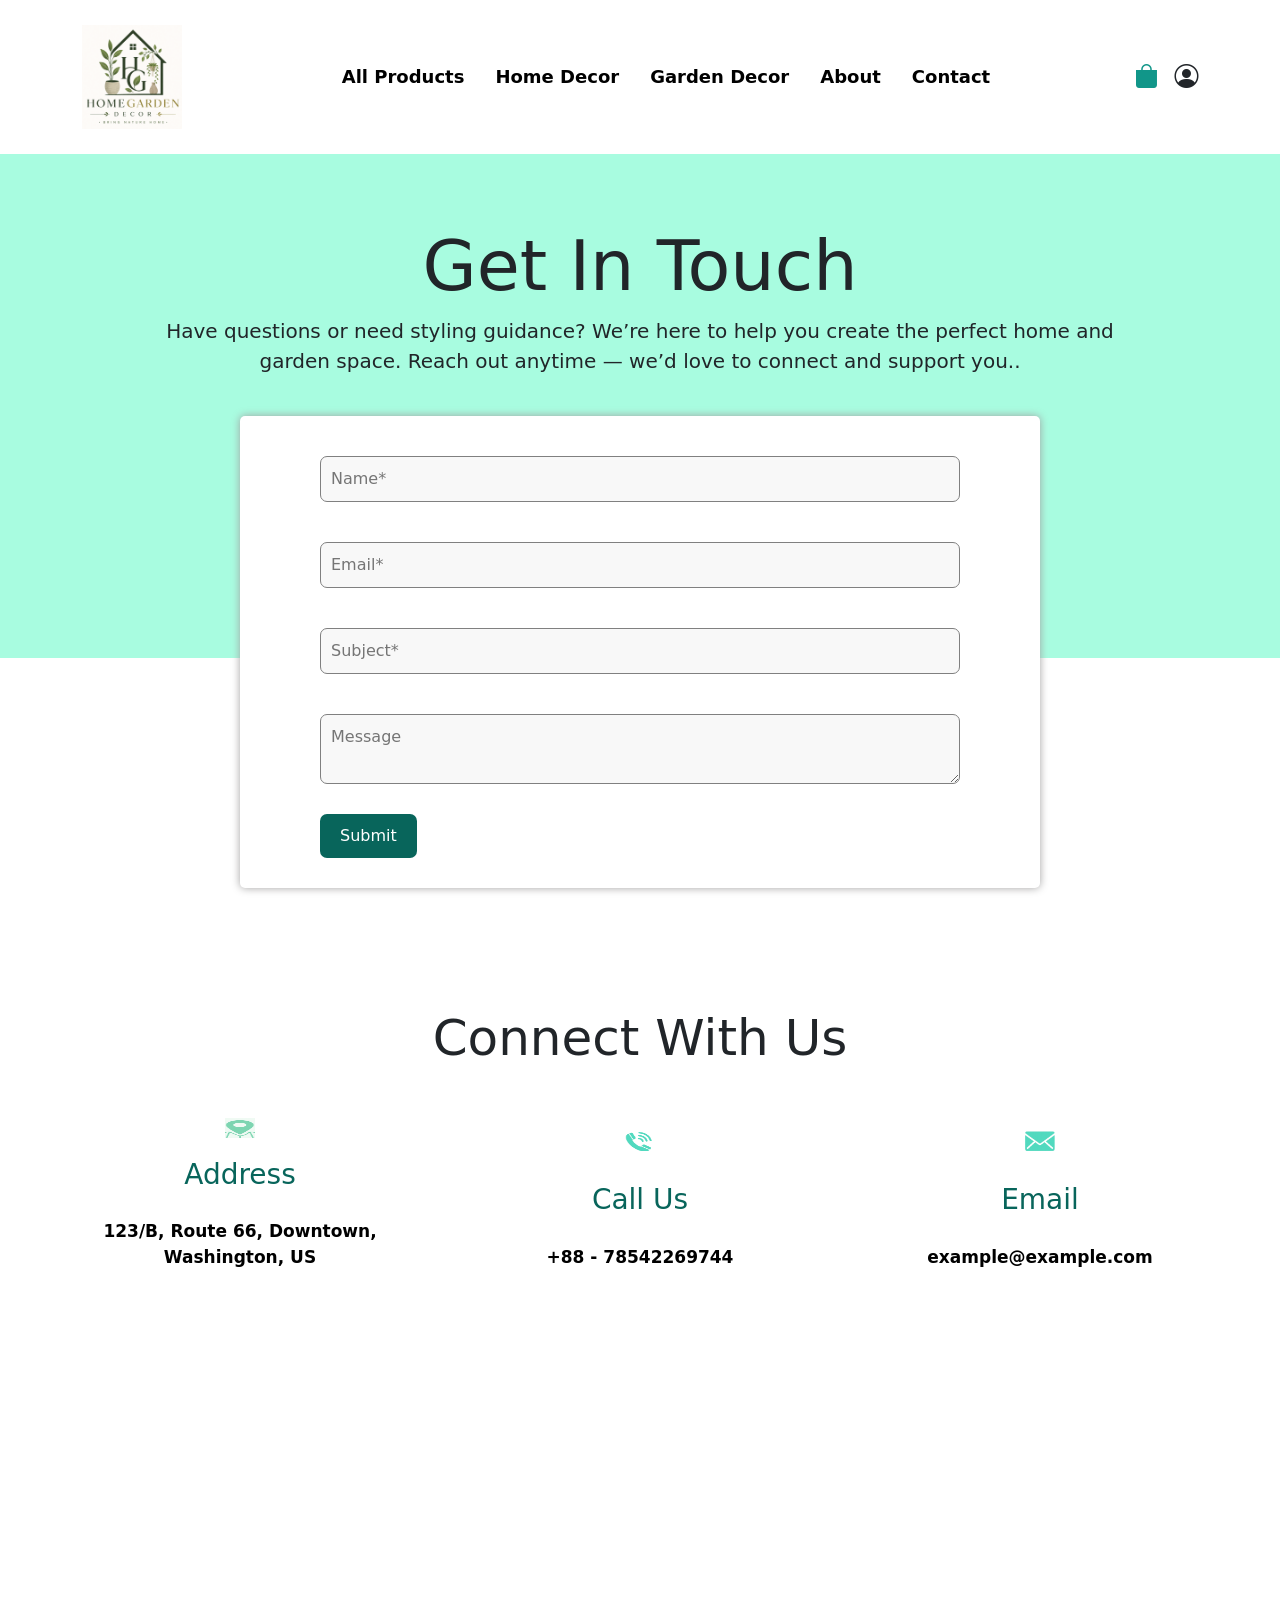
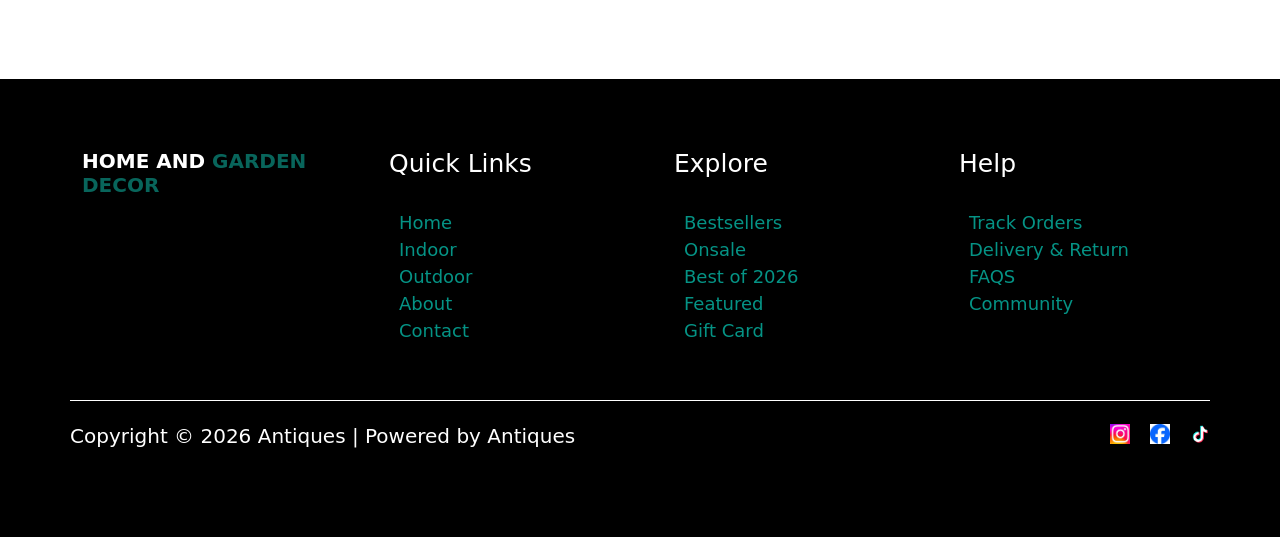
<file: contact.html>
<!DOCTYPE html>
<html lang="en">
<head>
    <meta charset="UTF-8">
    <meta name="viewport" content="width=device-width, initial-scale=1.0">
    <link href="https://cdn.jsdelivr.net/npm/bootstrap@5.0.2/dist/css/bootstrap.min.css" rel="stylesheet" integrity="sha384-EVSTQN3/azprG1Anm3QDgpJLIm9Nao0Yz1ztcQTwFspd3yD65VohhpuuCOmLASjC" crossorigin="anonymous">
    <link rel="stylesheet" href="style.css">
    <link rel="stylesheet" href="https://cdnjs.cloudflare.com/ajax/libs/font-awesome/6.5.0/css/all.min.css">
    <link rel="stylesheet"href="https://cdn.jsdelivr.net/npm/bootstrap-icons@1.11.3/font/bootstrap-icons.min.css">
    <title>Contact</title>
</head>
<body>
<nav class="navbar navbar-expand-lg navbar-light">
  <div class="container-fluid">

    <!-- Logo -->
    <a class="navbar-brand" href="#">
      <img src="assets/ChatGPT Image May 2, 2026, 09_07_35 AM.png" alt="Logo" >
    </a>

    <!-- TOGGLER BUTTON -->
    <button class="navbar-toggler" type="button"
      data-bs-toggle="collapse"
      data-bs-target="#navbarSupportedContent"
      aria-controls="navbarSupportedContent"
      aria-expanded="false"
      aria-label="Toggle navigation">

      <span class="navbar-toggler-icon"></span>
    </button>

    <!-- Navbar Content -->
    <div class="collapse navbar-collapse" id="navbarSupportedContent">

      <!-- Center Links -->
      <ul class="navbar-nav mx-auto mb-2 mb-lg-0">
        <li class="nav-item">
          <a class="nav-link" href="index.html">All Products</a>
        </li>

        <li class="nav-item">
          <a class="nav-link" href="homedecor.html">Home Decor</a>
        </li>

        <li class="nav-item">
          <a class="nav-link" href="gardendecor.html">Garden Decor</a>
        </li>

        <li class="nav-item">
          <a class="nav-link" href="about.html">About</a>
        </li>

        <li class="nav-item">
          <a class="nav-link" href="contact.html">Contact</a>
        </li>
      </ul>

      <!-- Right Side Icons -->
      <div class="d-flex align-items-center gap-3">
        <a href="#" class="fs-4 bagicon">
          <i class="bi bi-bag-fill"></i>
        </a>

        <a href="#" class="text-dark fs-4">
          <i class="bi bi-person-circle"></i>
        </a>
      </div>

    </div>
  </div>
</nav>
<section id="getintouch">
   <div class="container">
    <h1 class="getintouch_heading">Get In Touch</h1>
    <p class="getintouch_text">Have questions or need styling guidance? We’re here to help you create the perfect home and garden space. Reach out anytime — we’d love to connect and support you..</p>
    <form id="contactForm">
        <input type="text" placeholder="Name*" required>
         <input type="email" placeholder="Email*" required>
         <input type="text" placeholder="Subject*">
         <textarea type="text" placeholder="Message"></textarea>
          <button type="submit">Submit</button>
    </form>
    <div id="thankubox" class="thankubox">
      <div class="container">
        <i class="fa-solid fa-check"></i>
       <h1>Thank you</h1>
        <p>
          Your form has been submitted successfully.
          We'll review your details and get back to you soon.
        </p>
      </div>
      </div>
   </div>
</section>
<section id="connect">
  <div class="container">
    <h1 class="connect_heading">Connect With Us</h1>
    <div class="row">
        <div class="connect_box col-md-4 col-sm-12 mb-3"> 
               <img src="assets/map.png" alt="">
               <h3 class="connect_box_heading">Address</h3>
               <p class="connect_box_text">123/B, Route 66, Downtown, Washington, US​ </p>
        </div>
        <div class="connect_box col-md-4 col-sm-12 mb-3"> 
               <img src="assets/phone.png" alt="">
               <h3 class="connect_box_heading">Call Us</h3>
               <p class="connect_box_text">+88 - 78542269744</p>
        </div>
         <div class="connect_box col-md-4 col-sm-12 mb-3"> 
               <img src="assets/email.png" alt="">
               <h3 class="connect_box_heading">Email</h3>
               <p class="connect_box_text">example@example.com</p>
        </div>
    </div>
  </div>
</section>
<iframe src="https://www.google.com/maps/embed?pb=!1m14!1m8!1m3!1d317893.9737282887!2d-0.11951900000000001!3d51.503186!3m2!1i1024!2i768!4f13.1!3m3!1m2!1s0x487604b900d26973%3A0x4291f3172409ea92!2sLondon%20Eye!5e0!3m2!1sen!2sus!4v1779216211960!5m2!1sen!2sus" width="600" height="450" style="border:0;" allowfullscreen="" loading="lazy" referrerpolicy="no-referrer-when-downgrade"></iframe>  
<footer id="footer">
       <div class="container">
        <div class="row">
          <div class="logo col-md-3">
                <h1>HOME AND <span>GARDEN DECOR</span></h1>
          </div>
          <div class="link col-md-3 col-sm-4">
              <h4>Quick Links</h4>
              <ul>
                <li>Home</li>
                <li>Indoor</li>
                <li>Outdoor</li>
                <li>About</li>
                <li>Contact</li>
              </ul>
          </div>
          <div class="link col-md-3 col-sm-4">
              <h4>Explore</h4>
              <ul>
                <li>Bestsellers</li>
                <li>Onsale</li>
                <li>Best of 2026</li>
                <li>Featured</li>
                <li>Gift Card</li>
              </ul>
          </div>
          <div class="link col-md-3 col-sm-4">
              <h4>Help</h4>
              <ul>
                <li>Track Orders</li>
                <li>Delivery & Return</li>
                <li>FAQS</li>
                <li>Community</li>
              </ul>
          </div>
        </div>
       </div>
       <div class="footer-line"></div>
       <div class="copyright">
        <p>Copyright © 2026 Antiques | Powered by Antiques</p>
        <div class="social_icon"> 
          <a href="https://www.instagram.com"><img src="assets/download (5).jpg" alt=""></a>
          <a href="https://www.facebook.com"><img src="assets/fb.jpg" alt=""></a>
          <a href="https://www.ticktock.com"><img src="assets/ticktock.png" alt=""></a>

        </div>
       </div>
</footer>

<script src="https://cdn.jsdelivr.net/npm/bootstrap@5.0.2/dist/js/bootstrap.bundle.min.js" integrity="sha384-MrcW6ZMFYlzcLA8Nl+NtUVF0sA7MsXsP1UyJoMp4YLEuNSfAP+JcXn/tWtIaxVXM" crossorigin="anonymous"></script>
<script>
  //form
document.getElementById("contactForm").addEventListener("submit", function(e){
e.preventDefault();
let btn = this.querySelector("button");
btn.innerHTML = `
    Submit
      <span class="spinner-border spinner-border-sm"></span>
    `;
 btn.disabled = true;
 // 5 seconds loading
setTimeout(() => {
        // form hide
        document.getElementById("contactForm").style.display = "none";

        // thank you message show
        document.getElementById("thankubox").style.display = "block";
 }, 5000);

});
</script>
</body>
</html>
</file>
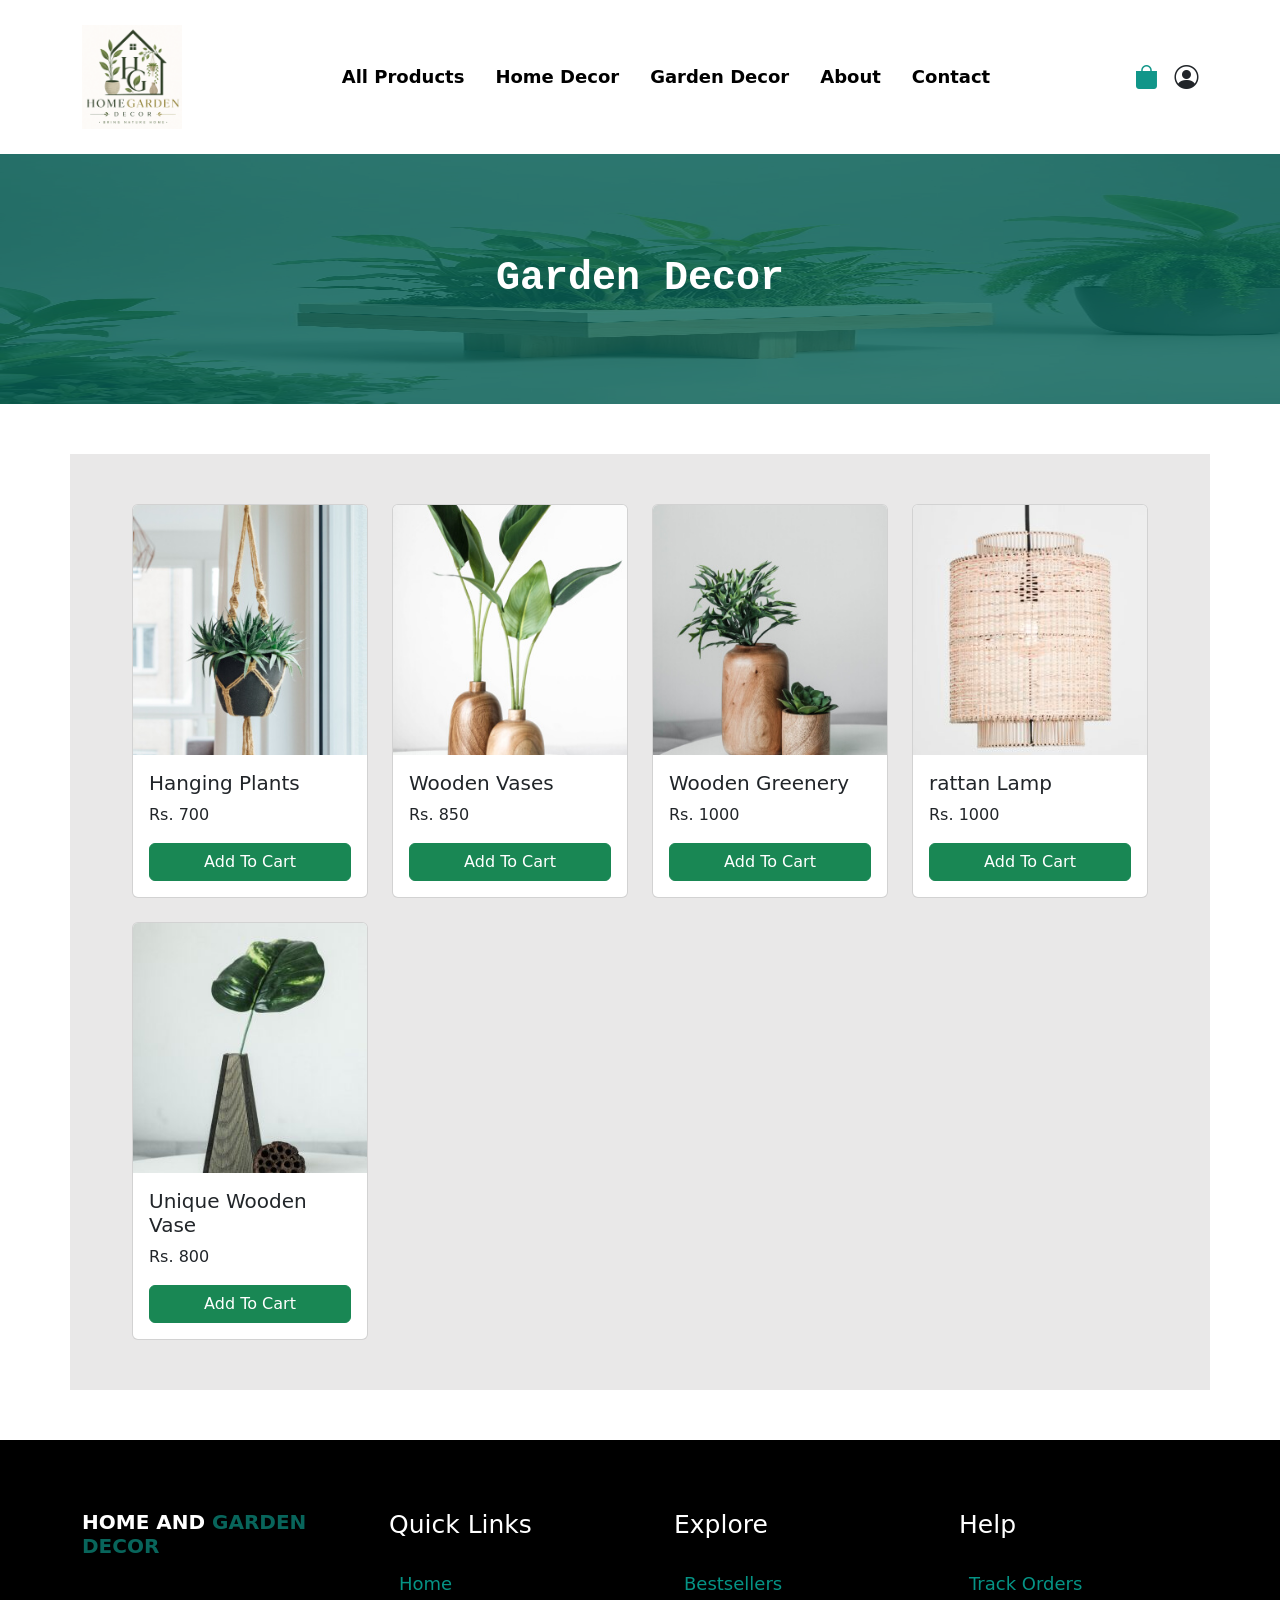
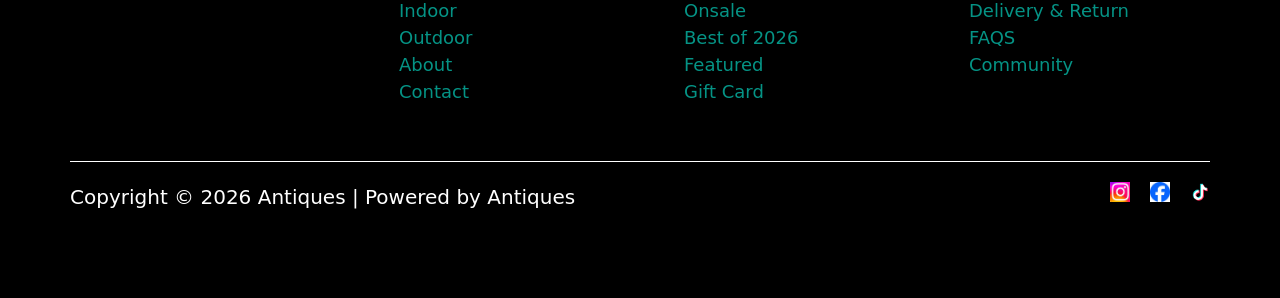
<file: gardendecor.html>
<html lang="en">
<head>
    <meta charset="UTF-8">
    <meta name="viewport" content="width=device-width, initial-scale=1.0">
    <link href="https://cdn.jsdelivr.net/npm/bootstrap@5.0.2/dist/css/bootstrap.min.css" rel="stylesheet" integrity="sha384-EVSTQN3/azprG1Anm3QDgpJLIm9Nao0Yz1ztcQTwFspd3yD65VohhpuuCOmLASjC" crossorigin="anonymous">
    <link rel="stylesheet" href="style.css">
    <link rel="stylesheet" href="https://cdnjs.cloudflare.com/ajax/libs/font-awesome/6.5.0/css/all.min.css">
    <link rel="stylesheet"href="https://cdn.jsdelivr.net/npm/bootstrap-icons@1.11.3/font/bootstrap-icons.min.css">
    <title>Garden Decor</title>
</head>
<body>
<nav class="navbar navbar-expand-lg navbar-light">
  <div class="container-fluid">

    <!-- Logo -->
    <a class="navbar-brand" href="#">
      <img src="assets/ChatGPT Image May 2, 2026, 09_07_35 AM.png" alt="Logo" >
    </a>

    <!-- TOGGLER BUTTON -->
    <button class="navbar-toggler" type="button"
      data-bs-toggle="collapse"
      data-bs-target="#navbarSupportedContent"
      aria-controls="navbarSupportedContent"
      aria-expanded="false"
      aria-label="Toggle navigation">

      <span class="navbar-toggler-icon"></span>
    </button>

    <!-- Navbar Content -->
    <div class="collapse navbar-collapse" id="navbarSupportedContent">

      <!-- Center Links -->
      <ul class="navbar-nav mx-auto mb-2 mb-lg-0">
        <li class="nav-item">
          <a class="nav-link" href="index.html">All Products</a>
        </li>

        <li class="nav-item">
          <a class="nav-link" href="homedecor.html">Home Decor</a>
        </li>

        <li class="nav-item">
          <a class="nav-link" href="gardendecor.html">Garden Decor</a>
        </li>

        <li class="nav-item">
          <a class="nav-link" href="about.html">About</a>
        </li>

        <li class="nav-item">
          <a class="nav-link" href="contact.html">Contact</a>
        </li>
      </ul>

      <!-- Right Side Icons -->
      <div class="d-flex align-items-center gap-3">
        <a href="#" class="fs-4 bagicon">
          <i class="bi bi-bag-fill"></i>
        </a>

        <a href="#" class="text-dark fs-4">
          <i class="bi bi-person-circle"></i>
        </a>
      </div>

    </div>
  </div>
</nav>
<section id="gardendecor_banner">
    <img src="assets/2981.jpg" alt="">
    <h1 class="gardendecor_heading">Garden Decor</h1>
</section>
<section id="gardendecor_item">
      <div class="gardendecor_itembox">
        <div class="container">
          <div class="row g-4">
            <div class="col-md-3 col-sm-6">
            <div class="card ">
           <img src="assets/product-04.jpg" class="card-img-top" alt="...">
           <div class="card-body">
            <h5 class="card-title">Hanging Plants</h5>
            <p class="card-text">Rs. 700 </p>
           <a href="#" class="btn btn-success w-100 add-to-cart"
            data-name="Hanging Plants"
            data-price="700"
            data-image="assets/product-04.jpg">
            Add To Cart
           </a>
              </div>
           </div>
          </div>
            <div class="col-md-3 col-sm-6">
      <div class="card">
           <img src="assets/product-03.jpg" class="card-img-top" alt="...">
           <div class="card-body">
            <h5 class="card-title">Wooden Vases</h5>
            <p class="card-text">Rs. 850 </p>
           <a href="#" class="btn btn-success w-100 add-to-cart"
            data-name="Wooden Vases"
            data-price="850"
            data-image="assets/product-03.jpg">
              Add To Cart
            </a>
       </div>

    </div>
  </div>
          <div class="col-md-3 col-sm-6">
            <div class="card " >
           <img src="assets/product-01.jpg" class="card-img-top" alt="...">
           <div class="card-body">
            <h5 class="card-title">Wooden Greenery</h5>
            <p class="card-text">Rs. 1000 </p>
           <a href="#" class="btn btn-success w-100 add-to-cart"
           data-name="Wooden Greenery"
            data-price="1000"
            data-image="assets/product-01.jpg">
             Add To Cart
            </a>
        </div>
    </div>
          </div>
            <div class="col-md-3 col-sm-6">
            <div class="card ">
           <img src="assets/product-11-285x300.jpg" class="card-img-top" alt="...">
           <div class="card-body">
            <h5 class="card-title">rattan Lamp</h5>
            <p class="card-text">Rs. 1000 </p>
          <a href="#" class="btn btn-success w-100 add-to-cart"
             data-name="Rattan Lamp"
              data-price="1000"
            data-image="assets/product-11-285x300.jpg">
           Add To Cart
        </a>
              </div>
           </div>
          </div>
           <div class="col-md-3 col-sm-6">
             <div class="card ">
           <img src="assets/product-07-285x300.jpg" class="card-img-top" alt="...">
           <div class="card-body">
            <h5 class="card-title">Unique Wooden Vase</h5>
            <p class="card-text">Rs. 800 </p>
        <a href="#" class="btn btn-success w-100 add-to-cart"
           data-name="Unique Wooden Vase"
           data-price="800"
           data-image="assets/product-07-285x300.jpg">
           Add To Cart
        </a>
              </div>
           </div>
          </div>
          </div>
        </div>
      </div>
</section>
<footer id="footer">
       <div class="container">
        <div class="row">
          <div class="logo col-md-3">
                <h1>HOME AND <span>GARDEN DECOR</span></h1>
          </div>
          <div class="link col-md-3 col-sm-4">
              <h4>Quick Links</h4>
              <ul>
                <li>Home</li>
                <li>Indoor</li>
                <li>Outdoor</li>
                <li>About</li>
                <li>Contact</li>
              </ul>
          </div>
          <div class="link col-md-3 col-sm-4">
              <h4>Explore</h4>
              <ul>
                <li>Bestsellers</li>
                <li>Onsale</li>
                <li>Best of 2026</li>
                <li>Featured</li>
                <li>Gift Card</li>
              </ul>
          </div>
          <div class="link col-md-3 col-sm-4">
              <h4>Help</h4>
              <ul>
                <li>Track Orders</li>
                <li>Delivery & Return</li>
                <li>FAQS</li>
                <li>Community</li>
              </ul>
          </div>
        </div>
       </div>
       <div class="footer-line"></div>
       <div class="copyright">
        <p>Copyright © 2026 Antiques | Powered by Antiques</p>
        <div class="social_icon"> 
          <a href="https://www.instagram.com"><img src="assets/download (5).jpg" alt=""></a>
          <a href="https://www.facebook.com"><img src="assets/fb.jpg" alt=""></a>
          <a href="https://www.ticktock.com"><img src="assets/ticktock.png" alt=""></a>

        </div>
       </div>
</footer>
 <?php include 'sidebar-overlay.php'; ?>
<script src="https://cdn.jsdelivr.net/npm/bootstrap@5.0.2/dist/js/bootstrap.bundle.min.js" integrity="sha384-MrcW6ZMFYlzcLA8Nl+NtUVF0sA7MsXsP1UyJoMp4YLEuNSfAP+JcXn/tWtIaxVXM" crossorigin="anonymous"></script>
<script src="script.js"></script>
</body>
</html>
</file>
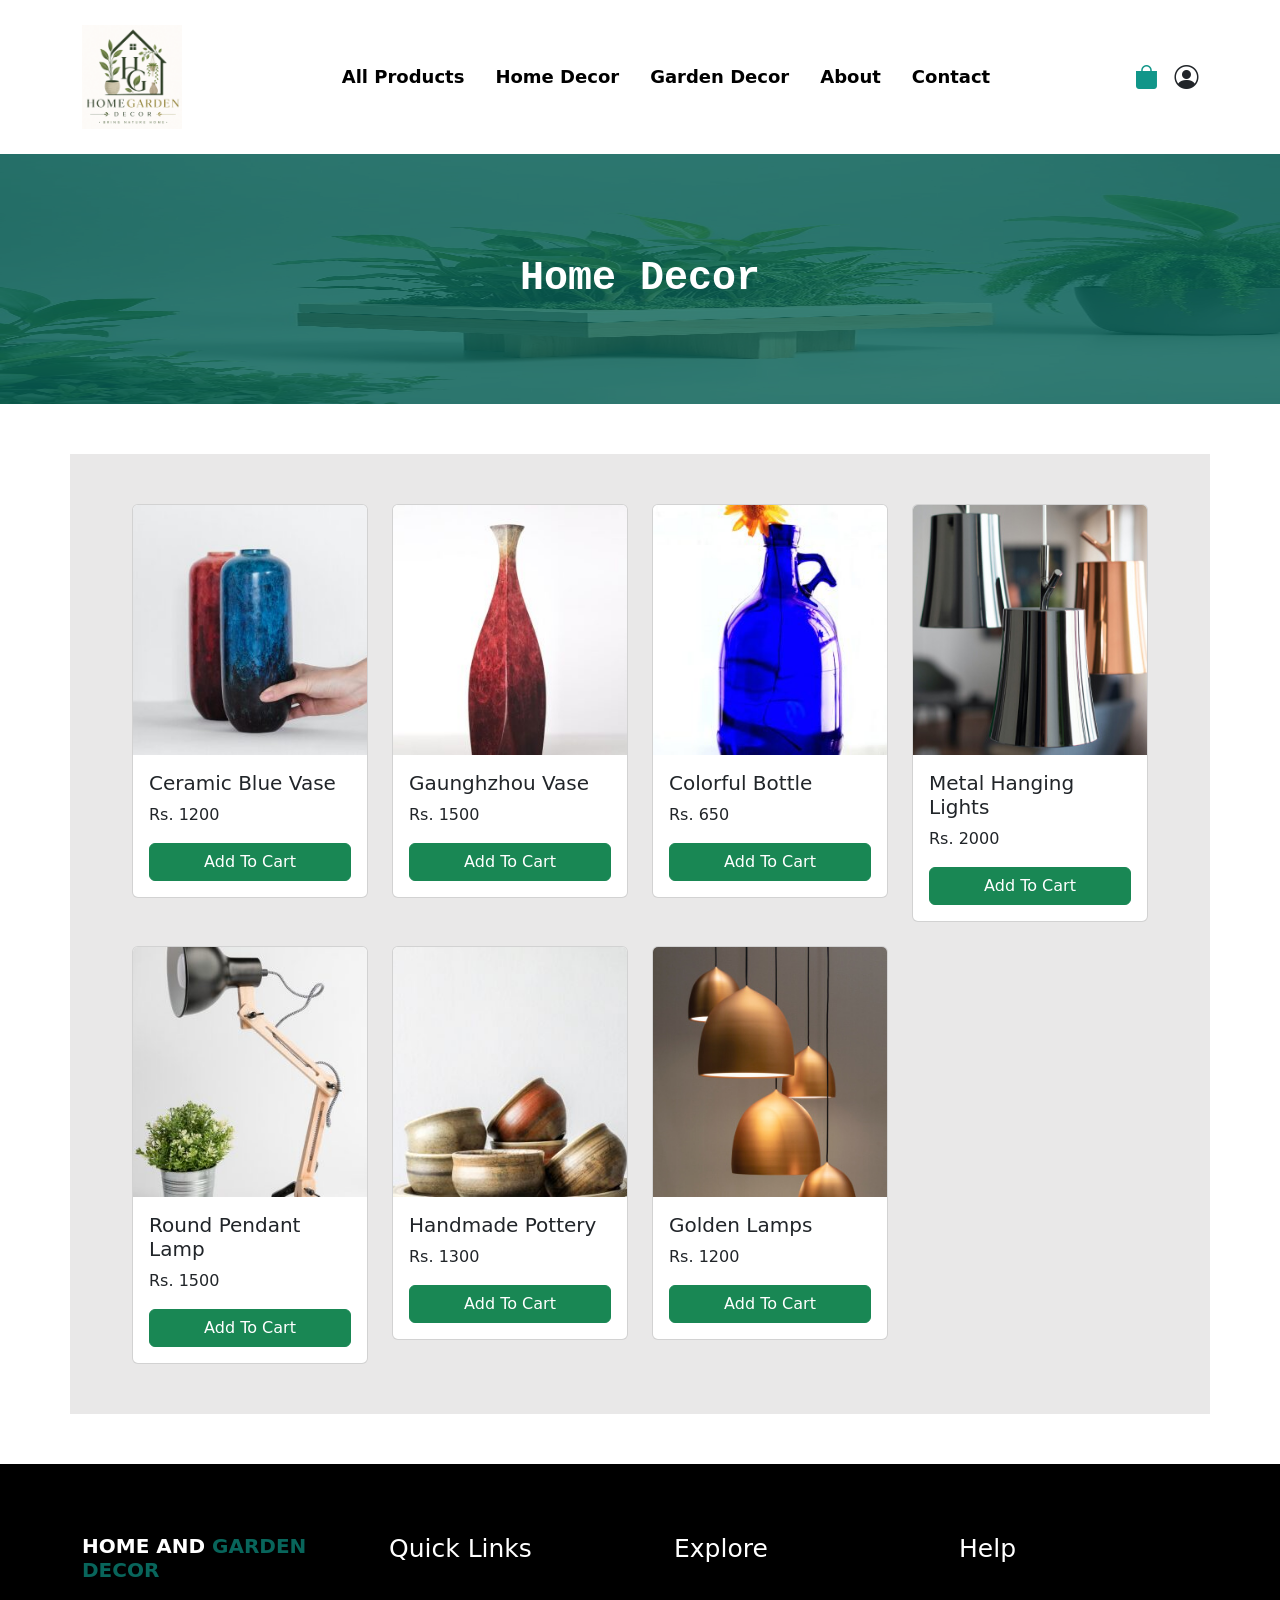
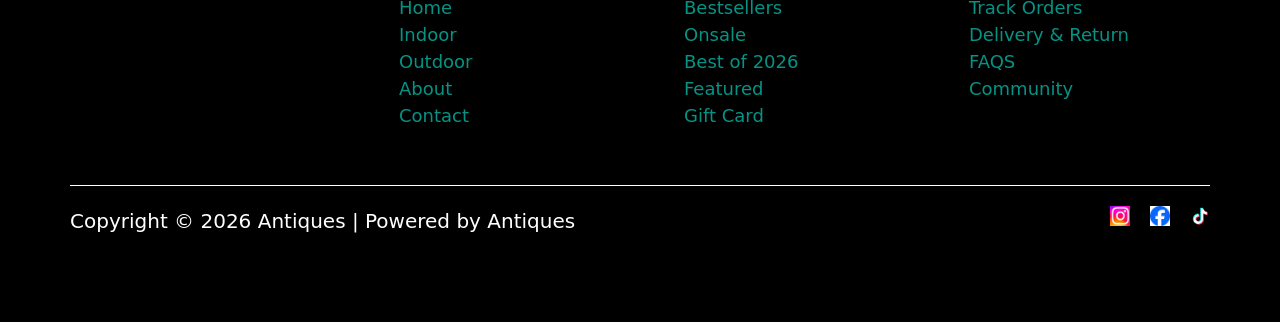
<file: homedecor.html>
<html lang="en">
<head>
    <meta charset="UTF-8">
    <meta name="viewport" content="width=device-width, initial-scale=1.0">
    <link href="https://cdn.jsdelivr.net/npm/bootstrap@5.0.2/dist/css/bootstrap.min.css" rel="stylesheet" integrity="sha384-EVSTQN3/azprG1Anm3QDgpJLIm9Nao0Yz1ztcQTwFspd3yD65VohhpuuCOmLASjC" crossorigin="anonymous">
    <link rel="stylesheet" href="style.css">
    <link rel="stylesheet" href="https://cdnjs.cloudflare.com/ajax/libs/font-awesome/6.5.0/css/all.min.css">
    <link rel="stylesheet"href="https://cdn.jsdelivr.net/npm/bootstrap-icons@1.11.3/font/bootstrap-icons.min.css">
    <title>Home Decor</title>
</head>
<body>
<nav class="navbar navbar-expand-lg navbar-light">
  <div class="container-fluid">

    <!-- Logo -->
    <a class="navbar-brand" href="#">
      <img src="assets/ChatGPT Image May 2, 2026, 09_07_35 AM.png" alt="Logo" >
    </a>

    <!-- TOGGLER BUTTON -->
    <button class="navbar-toggler" type="button"
      data-bs-toggle="collapse"
      data-bs-target="#navbarSupportedContent"
      aria-controls="navbarSupportedContent"
      aria-expanded="false"
      aria-label="Toggle navigation">

      <span class="navbar-toggler-icon"></span>
    </button>

    <!-- Navbar Content -->
    <div class="collapse navbar-collapse" id="navbarSupportedContent">

      <!-- Center Links -->
      <ul class="navbar-nav mx-auto mb-2 mb-lg-0">
        <li class="nav-item">
          <a class="nav-link" href="index.html">All Products</a>
        </li>

        <li class="nav-item">
          <a class="nav-link" href="homedecor.html">Home Decor</a>
        </li>

        <li class="nav-item">
          <a class="nav-link" href="gardendecor.html">Garden Decor</a>
        </li>

        <li class="nav-item">
          <a class="nav-link" href="about.html">About</a>
        </li>

        <li class="nav-item">
          <a class="nav-link" href="contact.html">Contact</a>
        </li>
      </ul>

      <!-- Right Side Icons -->
      <div class="d-flex align-items-center gap-3">
        <a href="#" class="fs-4 bagicon">
          <i class="bi bi-bag-fill"></i>
        </a>

        <a href="#" class="text-dark fs-4">
          <i class="bi bi-person-circle"></i>
        </a>
      </div>

    </div>
  </div>
</nav>
<section id="homedecor_banner">
    <img src="assets/2981.jpg" alt="">
    <h1 class="homedecor_heading">Home Decor</h1>
</section>
<section id="homedecor_item">
      <div class="homedecor_itembox">
        <div class="container">
          <div class="row g-4">
             <div class="col-md-3 col-sm-6">
            <div class="card ">
           <img src="assets/product-10-285x300.jpg" class="card-img-top" alt="...">
           <div class="card-body">
            <h5 class="card-title">Ceramic Blue Vase</h5>
            <p class="card-text">Rs. 1200 </p>
          <a href="#" class="btn btn-success w-100 add-to-cart"
             data-name="Ceramic Blue Vase"
             data-price="1200"
             data-image="assets/product-10-285x300.jpg">
             Add To Cart
          </a>
              </div>
           </div>
          </div>
           <div class="col-md-3 col-sm-6">
            <div class="card ">
           <img src="assets/product-09-285x300.jpg" class="card-img-top" alt="...">
           <div class="card-body">
            <h5 class="card-title">Gaunghzhou Vase</h5>
            <p class="card-text">Rs. 1500</p>
           <a href="#" class="btn btn-success w-100 add-to-cart"
             data-name="Guangzhou Vase"
             data-price="1500"
             data-image="assets/product-09-285x300.jpg">
             Add To Cart
            </a>
              </div>
           </div>
          </div>
          <div class="col-md-3 col-sm-6">
            <div class="card ">
           <img src="assets/product-08-285x300.jpg" class="card-img-top" alt="...">
           <div class="card-body">
            <h5 class="card-title">Colorful Bottle</h5>
            <p class="card-text">Rs. 650 </p>
           <a href="#" class="btn btn-success w-100 add-to-cart"
               data-name="Colorful Bottle"
               data-price="650"
               data-image="assets/product-08-285x300.jpg">
               Add To Cart
            </a>
              </div>
           </div>
          </div>
            <div class="col-md-3 col-sm-6">
            <div class="card ">
           <img src="assets/product-05.jpg" class="card-img-top" alt="...">
           <div class="card-body">
            <h5 class="card-title">Metal Hanging Lights</h5>
            <p class="card-text">Rs. 2000 </p>
          <a href="#" class="btn btn-success w-100 add-to-cart"
               data-name="Metal Hanging Lights"
               data-price="2000"
               data-image="assets/product-05.jpg">
               Add To Cart
            </a>
              </div>
           </div>
          </div>
           <div class="col-md-3 col-sm-6">
            <div class="card ">
           <img src="assets/product-06-285x300.jpg" class="card-img-top" alt="...">
           <div class="card-body">
            <h5 class="card-title">Round Pendant Lamp</h5>
            <p class="card-text">Rs. 1500 </p>
           <a href="#" class="btn btn-success w-100 add-to-cart"
               data-name="Round Pendant Lamp"
               data-price="1500"
               data-image="assets/product-06-285x300.jpg">
               Add To Cart
            </a>
              </div>
           </div>
          </div>
            <div class="col-md-3 col-sm-6">
            <div class="card ">
           <img src="assets/product-12-285x300.jpg" class="card-img-top" alt="...">
           <div class="card-body">
            <h5 class="card-title">Handmade Pottery</h5>
            <p class="card-text">Rs. 1300 </p>
           <a href="#" class="btn btn-success w-100 add-to-cart"
                data-name="Handmade Pottery"
                data-price="1300"
                data-image="assets/product-12-285x300.jpg">
                  Add To Cart
             </a>
              </div>
           </div>
          </div>
          <div class="col-md-3 col-sm-6">
           <div class="card">
           <img src="assets/product-02.jpg" class="card-img-top" alt="...">
           <div class="card-body">
            <h5 class="card-title">Golden Lamps</h5>
            <p class="card-text">Rs. 1200 </p>
                <a href="#" class="btn btn-success w-100 add-to-cart"
                  data-name="Golden Lamps"
                  data-price="1200"
                  data-image="assets/product-02.jpg">
                  Add To Cart
                </a>
          </div>
     </div>
       </div>
          </div>
        </div>
      </div>
</section>
<footer id="footer">
       <div class="container">
        <div class="row">
          <div class="logo col-md-3">
                <h1>HOME AND <span>GARDEN DECOR</span></h1>
          </div>
          <div class="link col-md-3 col-sm-4">
              <h4>Quick Links</h4>
              <ul>
                <li>Home</li>
                <li>Indoor</li>
                <li>Outdoor</li>
                <li>About</li>
                <li>Contact</li>
              </ul>
          </div>
          <div class="link col-md-3 col-sm-4">
              <h4>Explore</h4>
              <ul>
                <li>Bestsellers</li>
                <li>Onsale</li>
                <li>Best of 2026</li>
                <li>Featured</li>
                <li>Gift Card</li>
              </ul>
          </div>
          <div class="link col-md-3 col-sm-4">
              <h4>Help</h4>
              <ul>
                <li>Track Orders</li>
                <li>Delivery & Return</li>
                <li>FAQS</li>
                <li>Community</li>
              </ul>
          </div>
        </div>
       </div>
       <div class="footer-line"></div>
       <div class="copyright">
        <p>Copyright © 2026 Antiques | Powered by Antiques</p>
        <div class="social_icon"> 
          <a href="https://www.instagram.com"><img src="assets/download (5).jpg" alt=""></a>
          <a href="https://www.facebook.com"><img src="assets/fb.jpg" alt=""></a>
          <a href="https://www.ticktock.com"><img src="assets/ticktock.png" alt=""></a>

        </div>
       </div>
</footer>
 <?php include 'sidebar-overlay.php'; ?>
<script src="https://cdn.jsdelivr.net/npm/bootstrap@5.0.2/dist/js/bootstrap.bundle.min.js" integrity="sha384-MrcW6ZMFYlzcLA8Nl+NtUVF0sA7MsXsP1UyJoMp4YLEuNSfAP+JcXn/tWtIaxVXM" crossorigin="anonymous"></script>
<script src="script.js"></script>
</body>
</html>
</file>
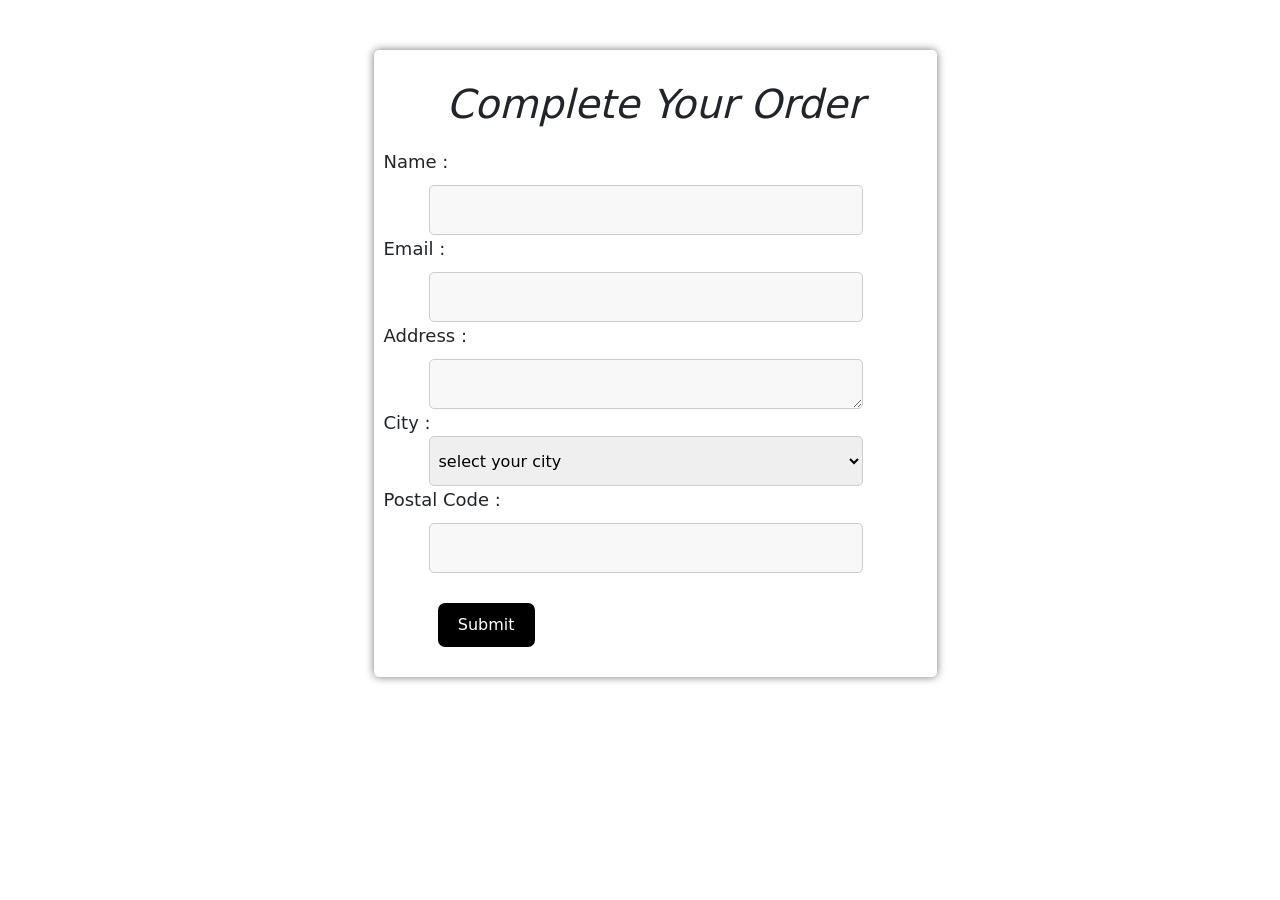
<file: orderform.html>
<!DOCTYPE html>
<html lang="en">
<head>
    <meta charset="UTF-8">
    <meta name="viewport" content="width=device-width, initial-scale=1.0">
    <link href="https://cdn.jsdelivr.net/npm/bootstrap@5.0.2/dist/css/bootstrap.min.css" rel="stylesheet" integrity="sha384-EVSTQN3/azprG1Anm3QDgpJLIm9Nao0Yz1ztcQTwFspd3yD65VohhpuuCOmLASjC" crossorigin="anonymous">
    <link rel="stylesheet" href="style.css">
    <link rel="stylesheet" href="https://cdnjs.cloudflare.com/ajax/libs/font-awesome/6.5.0/css/all.min.css">
    <link rel="stylesheet"href="https://cdn.jsdelivr.net/npm/bootstrap-icons@1.11.3/font/bootstrap-icons.min.css">

    <title>Document</title>
</head>
<body>
<section id="orderform">
   <div class="container">
    <div class="infoForm-box"></div>
  <form class="infoForm" onsubmit="ordercomplete(event)">
    <h1 class="orderform_heading">Complete Your Order</h1>

    <label>Name :</label>
    <input type="text" required>

    <label>Email :</label>
    <input type="email" required>

    <label>Address :</label>
    <textarea></textarea>

    <label>City :</label>
    <select required>
        <option value="">select your city</option>
        <option value="karachi">Karachi</option>
        <option value="lahore">Lahore</option>
        <option value="islamabad">Islamabad</option>
        <option value="peshawar">Peshawar</option>
        <option value="sukkur">Sukkur</option>
    </select>

    <label>Postal Code :</label>
    <input type="text" required>

    <button type="submit" class="infoform-button">Submit</button>
</form>
   </div>
</section>
<script src="https://cdn.jsdelivr.net/npm/bootstrap@5.0.2/dist/js/bootstrap.bundle.min.js" integrity="sha384-MrcW6ZMFYlzcLA8Nl+NtUVF0sA7MsXsP1UyJoMp4YLEuNSfAP+JcXn/tWtIaxVXM" crossorigin="anonymous"></script>
<script src="script.js"></script>
<script>
    function ordercomplete(event) {
    event.preventDefault();
    window.location.href = "index.html";
}
</script>
</body>
</html>
</file>
<file: style.css>
*{
        margin: 0;
        padding: 0;
        box-sizing: border-box;
    }
    body{
        overflow-x: hidden;
    }
    .container{
        max-width: 1250px;
    }
    .navbar{
        position: relative;
        z-index: 1000;
    }
    .nav-link{
        position: relative;
        z-index: 1001;
    }
    .navbar-brand img{
        width: 100px;
    }
    .navbar{
        padding: 20px 70px ;
    }
    .navbar-nav{
        gap: 15px;
    }
    .nav-item a{
        font-size: 18px;
        font-weight: 600;
        color: black;
    }
    .nav-item a:hover{
        color: #08655b;
    }
    .bagicon{
        color: #119689;
    }
    .bagicon:hover{
        color: #119689;
    }
    #banner_section{
        padding: 60px 0;
    }

    .banner_wrapper{
        position: relative;
        min-height: 700px;
    }
    .banner_card{
        position: absolute;
        left: 0;
        top: 80px;
        width: 45%;
        background-color: #0fa495;
        color: white;
        padding: 50px;
        z-index: 2;
    }

    .banner_heading{
        font-size: 60px;
        line-height: 1.1;
        margin-bottom: 20px;
        font-family: serif;
    }
    .banner_card p{
        font-size: 20px;
        line-height: 1.6;
        margin-bottom: 30px;
    }
    .banner_button{
        background-color: white;
        color: black;
        text-decoration: none;
        padding: 14px 28px;
        display: inline-block;
        font-weight: 600;
    }
    .banner_button:hover{
        background-color: transparent;
        border: 1px solid white;
        color: white;
    }
    .banner_image{
        position: absolute;
        right: 0;
        top: 0;
        width: 65%;
    }
    .banner_image img{
        width: 100%;
        height: 700px;
        object-fit: cover;
        display: block;
    }
    #explore_section{
        width: 100%;
        padding: 10px;
        
    }
    
    .indoor img, .outdoor img{
        height:450px;
        width:600px;
    }
    .indoor{
        position: relative;
    }
    .indoor_text{
        position: absolute;
        top:5%;
        left: 5%;
    }
    .indoor a{
        color: black;
        font-size: 25px;
        font-weight: 600;
        text-decoration: none;
        transition: 0.6s;
    }
    .outdoor{
        position: relative;
    }
    .outdoor_text{
        position: absolute;
        top:5%;
        left: 5%;
    }
    .outdoor_text a{
        color: black;
        font-size: 25px;
        font-weight: 600;
        text-decoration: none;
        transition: 0.6s;
    }
    .full_image{
        position: relative;
        margin-top: 50px;
        width: 1400px;
    }
    .full_image img{
        width: 100%;
    }
    .full_image_text{
        position: absolute;
        top: 30%;
        left: 10%;
    }
    .full_image_text h1{
        font-size: 50px;
    }
    .full_image_text h4{
        text-transform: capitalize;
    }
    .full_image_button {
        background-color: rgba(255, 255, 255, 0.669);
        color: black;
        text-decoration: none;
        padding: 10px 28px;
        display: inline-block;
        font-weight: 600;
        margin-top: 10px;
    } 
    .full_image_button:hover {
        background-color: rgba(255, 255, 255, 0.669);
        color: black;
        text-decoration: none;
        padding: 10px 28px;
        display: inline-block;
        font-weight: 600;
        margin-top: 10px;
        transform: scale(1.1);
        transition: 0.3s;
    } 
    #new_arrival{
        width: 100%;
        padding: 70px;
    }
    #new_arrival h1{
        text-align: center;
        font-size: 50px;
        font-family: 'Raleway, sans-serif';
        margin-bottom: 50px;
        font-weight: 600;
    }
    .card-img-top{
    width: 100%;
    height: 250px;       
    object-fit: cover;    
    }
    .card{
    transition: all 0.3s ease;
    }

    .card:hover{
    transform: translateY(-10px);
    box-shadow: 0 12px 25px rgba(0,0,0,0.2);
    }
    .new_arrival_button{
    background-color: #0fa495;
        color: white;
        text-decoration: none;
        padding: 14px 48px;
        display: inline-block;
        font-weight: 600; 
        font-size: 15px;
        margin-top: 40px;
    }
    .new_arrival_button:hover{
        background-color: #08655b;
    color: white;
    }
    #design_section{
        width: 100%;
        padding: 50px 70px;
        background-color: rgb(232, 232, 232);
    }
    .design{
        padding: 50px 40px;
    }
    .about_des_image_1{
        margin-top: 80px;
    }
    .des_image_1 img{
        width: 500px;
    }
    .about_des_image_1 h1{
    font-size: 50px;
    margin-bottom: 20px;
    }
    .about_des_image_1 p{
    font-size: 17px;
    max-width: 700px;
    width: 100%;
    }
    .des_image_2 img{
        width: 500px;
    }
    .about_des_image_2 h1{
    font-size: 50px;
    margin-top: 100px;
    margin-bottom: 20px;

    }
    .about_des_image_2 p{
    font-size: 17px;
    max-width: 700px;
    width: 100%;
    }
    #counter_section{
        width: 100%;
        padding: 70px 70px;
        background-color: #0a8579;
    }
    .stats_number{
        color: white;
        font-size: 40px;
        font-family: 'Franklin Gothic Medium', 'Arial Narrow', Arial, sans-serif;
    }
    .stats_text{
        color: white;
        font-size: 16px;
    }
    #popular_section{
        width: 100%;
        padding: 70px;
    }
    .popular_heading{
    text-align: center;
    font-size: 50px;
    margin-bottom: 20px;
    }
    .popular_text{
    text-align: center;
    }
    .popular_cards{
        margin-top: 50px;
    }
    .popular_button{
        background-color: #0a8579;
        color: white;
        text-decoration: none;
        padding: 14px 48px;
        display: inline-block;
        font-weight: 600;
        margin-top: 40px;  
    }
    .popular_button:hover{
    background-color: #08655b;
        color: white;
    }
    #testimonial_section{
        width: 100%;
        padding: 80px 50px;
        background-color: rgb(233, 232, 232);
    }
    .testimonial_heading{
        text-align: center;
        max-width: 700px;
        margin: auto;
        font-size: 50px;
        font-family:Georgia, 'Times New Roman', Times, serif;
    }
    .testimonial{
        margin-top: 30px;
        margin-bottom: 30px;
    }
    .testimonial-card{
        border-radius: 5px;
        border: 1px solid rgb(176, 176, 176);
        padding: 20px 30px;
        background-color: white;
    }
    .testimonial-text{
        font-size: 20px;
    }
    .testimonial-user{
        display: flex;
        gap: 10px;
    }
    .testimonial-user span{
        font-size: 18px;
        font-weight: 600;
        margin-top: 10px;
    }
    #follow_section{
        width: 100%;
        padding: 50px;
        background-color: rgb(161, 232, 218);
    }
    .insta{
        border-radius: 5px;
        display: flex;
        margin: auto;
    }
    .follow_heading{
        text-align: center;
        margin-top: 30px;
        font-family: 'Gill Sans', 'Gill Sans MT', Calibri, 'Trebuchet MS', sans-serif;
    }
    .follow_text{
        text-align: center;
        font-size: 20px;
        margin-bottom: 30px;
    }
    .follow_image{
        padding: 0;
        margin: 0;
    }

    .follow_image img{
        width: 100%;
        display: block;
        margin: 0;
    }
    .follow_card_section{
        margin-top: 40px;
        padding: 20px 30px;
    }
    .follow_card{
        border-radius: 5px;
        background-color: white;
        padding: 20px 30px;
        box-shadow: 0px 5px 5px gray;
    }
    .follow_card img{
        width: 30px;
        height: 30px;
        margin-bottom: 20px;
    }
    .follow_card_text{
        font-size: 15px;
    }
    #footer{
        width: 100%;
        background-color: black;
        padding: 70px;
    }
    .logo h1{
        color: white;
        font-size: 20px;
        font-weight: 700;
    }
    .logo span{
        color: #08655b;
    }  
    .link h4{
    color: white;
    margin-bottom: 30px;
    font-size: 25px;
    font-weight: 200;
    margin-left: 22px;
    }  
    .link ul{
    list-style: none;
    }  
    .link ul li{
    list-style: none;
    color: #059385;
    font-size: 18px;
    } 
    .footer-line{
        width: 100%;
        border-top: 1px solid white;
        margin-top: 40px;
    }
    .copyright{
        display: flex;
        margin-top: 20px;
        justify-content: space-between;
    }
    .copyright p{
        color: white;
        font-size: 20px;
    }
    .social_icon{
        display: flex;
        gap: 20px;
    } 
    .social_icon img{
        width: 20px;
        height: 20px;
    }
    #style{
        width: 100%;
        background-color: rgb(168, 252, 224);
        padding: 50px 20px;
    }
    .style_heading{
        text-align: center;
        font-family: 'Franklin Gothic Medium', 'Arial Narrow', Arial, sans-serif;
        font-size: 50px;
    }
    .style_text{
        text-align: center;
        font-size: 20px;
        margin-bottom: 40px;
    }
    .style_image_box{
        display: flex;
        justify-content: center;
        width: 1200px;
        margin-bottom: -300px;
    }
    .style_image{
        width: 100%;
        object-fit: cover;
    }
    #about{
        width: 100%;
        padding: 350px 40px 70px 40px;
    }
    .whoweare_heading{
        margin-top: 100px;
        font-size: 50px;
    }
    .whoweare_text{
        font-size: 18px;
    }
    .mission_box{
        margin-bottom :100px;
    }
    .mission_heading{
    margin-top: 100px;
        font-size: 50px;
    }
    .mission_text{
        font-size: 18px;
    }
    .founder{
        margin: 0;
        padding: 0;
    }
    .about_founder{
        background-color: #059385;
        padding: 50px 30px;
        margin-right: -100px;
    }
    .founder_img_box{
        padding: 0;
    }

    .founder_img{
        width: 100%;
        height: 100%;
        display: block;
        object-fit: cover;
    }
    .founder_para_1{
        color: white;
    }
    .founder_name{
        color: white;
        font-size: 50px;
    }
    .founder_para_2{
        color: white;
        font-size: 18px;
    }
    .about_socialicon{
        display: flex;
        gap: 20px;   /* icons ke beech gap */
        margin-top: 20px;
    }
    .about_socialicon img{
    width: 30px;
    border-radius: 5px;
    }
    #getintouch{
        width: 100%;
        background-color: rgb(168, 252, 224);
        padding: 70px 10%;
    }
    .getintouch_heading{
        text-align: center;
        font-size: 70px;
    }
    .getintouch_text{
        text-align: center;
        font-size: 20px;
        margin-bottom: 40px;
    }
    form{
        border: none ;
        border-radius: 5px;
        box-shadow: 0px 0px 8px rgb(162, 161, 161);
        width: 80%;
        padding: 30px 0px;
        margin: auto; 
        background-color: white;
        display: flex;
        flex-direction: column;
        gap: 20px;
    margin-bottom: -300px;
    }
    form input, textarea{
    display: block;
    width: 80%;
    margin: auto;
    border-radius: 7px;
    border: 1px solid gray;
    padding: 10px;
    margin: 10px auto 10px auto;
    background: rgb(248, 248, 248);
    }
    form input:focus,
    form textarea:focus {
        border: 3px solid rgb(168, 252, 224);
        outline: none;
    }
    form button {
        width: auto;   
        display: inline-block;
        padding: 10px 20px;
        align-self: flex-start;
    margin-left: 10%;  
        border: none;
        border-radius: 7px;
        background: #08655b;
        color: white;
        cursor: pointer;
    }
    .thankubox{
        background-color: white;
        border: none;
        padding: 40px 0px;
        box-shadow: 0px 0px 8px rgb(162, 161, 161);
        display: none;
        text-align: center;
        margin-bottom: -150px;
    }
    .thankubox i{
        font-size: 30px;
        color: green;
        margin-bottom: 20px;
    }
    .thankubox h1{
        font-size: 40px;
        margin-bottom: 20px;
    }
    .thankubox p{
        font-size: 18px;
        color: #555;
    }
    #connect{
        width: 100%;
        padding: 350px 40px 70px 40px;
    }
    .connect_heading{
        text-align: center;
        margin-bottom: 50px;
        font-size: 50px;
    }
    .connect_box{
        display: flex;
    flex-direction: column;
    gap: 20px;
    text-align: center;
    }
    .connect_box img{
    width: 30px;
    height: 20px;
    margin: auto;
    }
    .connect_box_heading{
    color: #08655b;
    }
    .connect_box_text{
    color: black;
    font-size: 17px;
    font-weight: 600;
    }
    iframe {
    width: 100%;
    height: 300px;
    border: 0;
    }
    #homedecor_banner,
    #gardendecor_banner {
        width: 100%;
    position: relative;
    }
    #homedecor_banner img,
    #gardendecor_banner img {
    display: block;
    width: 100%;
    height: 250px;
    }
    #homedecor_banner::after,
    #gardendecor_banner::after {
    content: "";
    position: absolute;
    top: 0;
    left: 0;
    width: 100%;
    height: 100%;
    background: rgba(8, 101, 91, 0.8); /* red color with transparency */
    }
    .homedecor_heading,
    .gardendecor_heading {
    position: absolute;
    top: 50%;
    left: 50%;
    transform: translate(-50%, -50%);
    color: white;
    font-size: 40px;
    font-weight: bold;
    z-index: 2;
    text-align: center;
    font-family: 'Courier New', Courier, monospace;
    }
    #homedecor_item,
    #gardendecor_item{
        width: 100%;
        padding: 50px 70px;
    }
    .homedecor_itembox,
    .gardendecor_itembox{
        width: 100%;
        background: rgb(233, 232, 232);
        margin: auto;
        padding: 50px;
    }
    /* CART SIDEBAR */

    .cart-sidebar{
        position: fixed;
        top: 0;
        right: -350px;
        width: 350px;
        height: 100%;
        background: white;
        box-shadow: -2px 0 10px rgba(0,0,0,0.2);
        z-index: 9999;
        transition: 0.3s;
        padding: 20px;
        overflow-y: auto;
    }
    .cart-sidebar.active{
        right: 0;
    }
    .cart-header{
        display: flex;
        justify-content: space-between;
        align-items: center;
        border-bottom: 1px solid #ddd;
        padding-bottom: 10px;
    }
    .cart-header button{
        border: none;
        background: none;
        font-size: 20px;
    }
    .cart-item{
        display: flex;
        gap: 10px;
        margin: 15px 0;
        border-bottom: 1px solid #eee;
        padding-bottom: 10px;
    }
    .cart-item img{
        width: 70px;
        height: 70px;
        object-fit: cover;
    }
    .cart-footer{
        margin-top: 20px;
    }
    .checkout-btn{
        display: block;
        width: 100%;
        background: green;
        color: white;
        text-align: center;
        padding: 12px;
        text-decoration: none;
        border-radius: 5px;
        margin-top: 10px;
    }
    .checkout-btn:hover{
    color: white !important;
    background: rgb(15, 181, 15);
    }
    #overlay{
        position: fixed;
        width: 100%;
        height: 100%;
        background: rgba(0,0,0,0.5);
        top: 0;
        left: 0;
        z-index: 9998;
        display: none;
    }
    #checkout{
        margin:0;
        padding:0;
        background:#f5f5f5;
        font-family:Arial, sans-serif;
    }

    .checkout-container{
        min-height:100vh;
        display:flex;
        justify-content:center;
        align-items:center;
    }

    .checkout-card{
        width:700px;
        background:#fff;
        padding:30px;
        border-radius:15px;
        box-shadow:0 5px 25px rgba(0,0,0,0.1);
    }

    .checkout-card h2{
        margin-bottom:25px;
    }

    .item{
        display:flex;
        align-items:center;
        justify-content:space-between;
        padding:15px 0;
        border-bottom:1px solid #eee;
    }

    .item-left{
        display:flex;
        align-items:center;
        gap:15px;
    }

    .item img{
        width:80px;
        height:80px;
        object-fit:cover;
        border-radius:10px;
        background:#f8f8f8;
    }

    .item-info h3{
        margin:0;
        font-size:18px;
    }

    .item-info p{
        margin:5px 0;
        color:#666;
    }

    .item-price{
        font-weight:bold;
        font-size:18px;
    }

    .total-box{
        margin-top:20px;
        text-align:right;
    }

    .order-btn{
        width:100%;
        padding:15px;
        margin-top:20px;
        border:none;
        background:#111827;
        color:white;
        font-size:16px;
        border-radius:10px;
        cursor:pointer;
    }

    .order-btn:hover{
        opacity:.9;
    }
    #orderform{
        width: 100%;
        background: white;
        padding: 50px 50px 50px 80px;
    }
    .infoForm-box{
        display: flex;
        justify-content: center;
        align-items: center;
    }
    .orderform_heading{
        text-align: center;
        font-style: italic;
        margin-bottom: 20px;
    }
    .infoForm{
        border: none ;
        border-radius: 5px;
        box-shadow: 0px 0px 8px rgb(120, 118, 118);
        width: 50%;
        padding: 30px 10px; 
        background-color: white;
    display: block;
    }
    .infoForm label{
        font-size: 18px;
    }
    .infoForm input,
    .infoForm textarea,
    .infoForm select {
        width: 80%;
        display: block;
        height: 50px;
        padding: 5px;
        margin-bottom: 0;
        border: 1px solid #ccc;
        border-radius: 5px;
        font-size: 16px;
        box-sizing: border-box;
        margin-left: 45px; 
    }
    .infoform-button{
        margin-top: 30px;
        border: none;
        color: white;
        background: rgb(0, 0, 0);
    }
    @media screen and (max-width: 1024px){
    body{
        overflow-x: hidden;
    } 
    .banner_heading {
        font-size: 40px;
        font-weight: 700;
        line-height: 1.2;
        margin-bottom: 20px;
    }
    .banner_card {
        position: absolute;
        left: 0;
        top: 70px;
        width: 50%;
        background-color: #0fa495;
        color: white;
        padding: 40px 30px;
        z-index: 2;
    }
    .banner_button {
        background-color: white;
        color: black;
        text-decoration: none;
        padding: 10px 20px;
        display: inline-block;
        font-weight: 600;
    }
    .banner_image img {
        width: 100%;
        height: 600px;
        object-fit: cover;
    }
    #explore_section{
        width: 100%;
        padding: 20px;
    }
    .indoor_text a {
        color: black;
        font-size: 20px;
        font-weight: 600;
        text-decoration: none;
        transition: 0.6s;
    }
    .outdoor_text a {
        color: black;
        font-size: 20px;
        font-weight: 600;
        text-decoration: none;
        transition: 0.6s;
    }

    .indoor img, .outdoor img{
        height:300px;
        width:100%;
    }
    .full_image_box{
        width: 100%;
    }
    .full_image{
        position: relative;
        margin-top: 50px;
        width: 100%;
    }
    .full_image_text{
        position: absolute;
        top: 20%;
        left: 10%;
    }
    .full_image_text h1{
        font-size: 30px;
    }
    .full_image_text h4{
        text-transform: capitalize;
        font-size: 20px;
    }
    #new_arrival h1 {
        text-align: center;
        font-size: 40px;
        font-family: 'Raleway, sans-serif';
        margin-bottom: 50px;
        font-weight: 600;
        margin-top: 40px;
    }
    .card-title{
    font-size: 15px;
    }
    #new_arrival {
        width: 100%;
        padding: 0px;
    }
    .card-img-top{
    width: 100%;
    height: 220px;       
    object-fit: cover;    
    }
    .new_arrival_button {
        background-color: #0fa495;
        color: white;
        text-decoration: none;
        padding: 14px 48px;
        display: inline-block;
        font-weight: 600;
        font-size: 15px;
        margin-top: 40px;
        margin-bottom: 40px;
    }
    #design_section {
        width: 100%;
        padding: 30px 0px;
        background-color: rgb(232, 232, 232);
    }
    .des_image_1 img {
        width: 400px;
    }
    .des_image_2 img {
        width: 400px;
    }
    .about_des_image_1 h1 {
        font-size: 40px;
        margin-bottom: 20px;
    }
    .about_des_image_1 p {
        font-size: 15px;
        max-width: 700px;
        width: 100%;
    }
    .about_des_image_2 h1 {
        font-size: 40px;
        margin-bottom: 20px;
    }
    .about_des_image_2 p {
        font-size: 15px;
        max-width: 700px;
        width: 100%;
    }
    #counter_section {
        width: 100%;
        padding: 40px 50px;
        background-color: #0a8579;
    }
    .stats_number {
        color: white;
        font-size: 30px;
        font-family: 'Franklin Gothic Medium', 'Arial Narrow', Arial, sans-serif;
    }
    #popular_section {
        width: 100%;
        padding: 40px 20px;
    }
    .popular_heading {
        text-align: center;
        font-size: 40px;
        margin-bottom: 20px;
    }
    .popular_button {
        background-color: #0a8579;
        color: white;
        text-decoration: none;
        padding: 10px 30px;
        display: inline-block;
        font-weight: 600;
        margin-top: 40px;
    }
    #testimonial_section {
        width: 100%;
        padding: 50px 20px;
        background-color: rgb(233, 232, 232);
    }
    .testimonial_heading {
        text-align: center;
        max-width: 700px;
        margin: auto;
        font-size: 40px;
        font-family: Georgia, 'Times New Roman', Times, serif;
    }
    .testimonial-text {
        font-size: 15px;
    }
    .follow_card {
        border-radius: 5px;
        background-color: white;
        padding: 10px 30px;
        box-shadow: 0px 5px 5px gray;
    }
    .follow_card_heading{
        font-size: 18px;
    }
    .logo h1 {
        color: white;
        font-size: 14px;
        font-weight: 700;
    }
    .link h4 {
        color: white;
        margin-bottom: 30px;
        font-size: 20px;
        font-weight: 200;
        margin-left: 22px;
    }
    .link ul li {
        list-style: none;
        color: #059385;
        font-size: 15px;
    }
    .copyright p {
        color: white;
        font-size: 17px;
    }
    #style {
        width: 100%;
        padding: 40px 20px;
    }
    .style_heading {
        font-size: 40px;
        text-align: center;
    }
    .style_text {
        font-size: 16px;
        text-align: center;
        padding: 0 20px;
        margin-bottom: 30px;
    }
    .style_image_box {
        width: 100%;
        display: flex;
        justify-content: center;
        margin-bottom: -200px;
    }
    .style_image {
        width: 100%;
        max-width: 800px;
        object-fit: cover;
    }
    #about {
        width: 100%;
        padding: 220px 30px 60px 30px;
    }
    .whoweare_heading {
        font-size: 40px;
        margin-top: 60px;
    }
    .whoweare_text {
        font-size: 15px;
    }
    .mission_heading {
        font-size: 40px;
        margin-top: 60px;
    }
    .mission_text {
        font-size: 15px;
    }
    .whoweare_img img,
    .mission_img img {
        width: 100%;
        max-width: 450px;
        height: auto;
        object-fit: cover;
    }
    .about_founder {
        margin-right: -40px; 
        padding: 40px 25px;
    }
    .founder_name {
        font-size: 40px;
    }
    .founder_para_2 {
        font-size: 16px;
    }
    #getintouch {
        padding: 60px 6%;
    }
    .getintouch_heading {
        font-size: 40px;
    }
    .getintouch_text {
        font-size: 15px;
    }
    form {
        width: 80%;
        margin-bottom: -300px;
    }
    form input,
    form textarea {
        width: 90%;
    }
    #connect {
        padding: 250px 30px 40px 30px;
    }
    .connect_heading {
        font-size: 40px;
    }
    #homedecor_banner img,
    #gardendecor_banner img {
    display: block;
    width: 100%;
    height: 200px;
    }
    #homedecor_item,
    #gardendecor_item {
        width: 100%;
        padding: 50px 40px;
    }
    .homedecor_itembox,
    .gardendecor_itembox {
        width: 100%;
        background: rgb(233, 232, 232);
        margin: auto;
        padding: 20px;
    }
    }
    @media screen and (max-width: 576px){
        body{
        overflow-x: hidden;
    } 
    .navbar-brand img{
        width: 50px;
    }
    .navbar-toggler-icon {
        display: inline-block;
        width: 1em;
        height: 1em;
        vertical-align: middle;
        background-repeat: no-repeat;
        background-position: center;
        background-size: 100%;
    }
    .navbar-nav{
        gap: 0px;
    }
    .nav-item a {
        font-size: 14px;
        font-weight: 600;
        color: black;
    }
        .banner_heading {
            font-size: 30px;
            font-weight: 700;
            line-height: 1.2;
            margin-bottom: 20px;
        }
        .banner_card {
            position: absolute;
            left: 0;
            top: 20px;
            width: 50%;
            background-color: #0fa495;
            color: white;
            padding: 20px 18px;
            z-index: 2;
        }
        .banner_card p {
        font-size: 12px;
        line-height: 1.7;
        margin-bottom: 30px;
    }
        .banner_button {
            background-color: white;
            color: black;
            text-decoration: none;
            padding: 4px 13px;
            display: inline-block;
            font-weight: 600;
        }
            .banner_card {
            position: absolute;
            left: 0;
            top: 100px;
            width: 50%;
            background-color: #0fa495;
            color: white;
            padding: 20px 18px;
            z-index: 2;
        }
            .banner_image img {
            width: 100%;
            height: 300px;
            object-fit: cover;
        }
        .banner_wrapper {
        position: relative;
        min-height: 400px;
    }
        #explore_section {
            width: 100%;
            padding: 0px;
        }
            .indoor img, .outdoor img {
            height: 200px;
            width: 100%;
        }
            #new_arrival h1 {
            text-align: center;
            font-size: 30px;
            font-family: 'Raleway, sans-serif';
            margin-bottom: 50px;
            font-weight: 600;
            margin-top: 40px;
        }
        .card-img-top {
        width: 100%;
        height: 180px;
        object-fit: cover;
    }
        .new_arrival_button {
            background-color: #0fa495;
            color: white;
            text-decoration: none;
            padding: 7px 28px;
            display: inline-block;
            font-weight: 600;
            font-size: 15px;
            margin-top: 40px;
            margin-bottom: 40px;
        }
        .des_image_1 img {
            width: 100%;
        }
            .des_image_2 img {
            width: 100%;
        }
            .about_des_image_1 h1 {
            font-size: 30px;
            margin-bottom: 20px;
        }
            .about_des_image_2 h1 {
            font-size: 30px;
            margin-bottom: 20px;
        }
            .about_des_image_1 p {
            font-size: 13px;
            max-width: 700px;
            width: 100%;
        }
            .about_des_image_2 p {
            font-size: 13px;
            max-width: 700px;
            width: 100%;
        }
        .design {
        padding: 10px 10px;
    }
        #counter_section {
            width: 100%;
            padding: 20px 30px;
            background-color: #0a8579;
        }
            .stats_number {
            color: white;
            font-size: 20px;
            font-family: 'Franklin Gothic Medium', 
        }
        .stats_text {
        color: white;
        font-size: 13px;
    }
        #popular_section {
            width: 100%;
            padding: 30px 0px;
        }
        .popular_heading {
            text-align: center;
            font-size: 30px;
            margin-bottom: 20px;
        }
        .popular_text {
        text-align: center;
        font-size: 15px;
    }
        .popular_button {
            background-color: #0a8579;
            color: white;
            text-decoration: none;
            padding: 5px 15px;
            display: inline-block;
            font-weight: 600;
            margin-top: 40px;
        }
            .testimonial_heading {
            text-align: center;
            max-width: 700px;
            margin: auto;
            font-size: 30px;
            font-family: Georgia, 'Times New Roman', Times, serif;
        }
            .testimonial-text {
            font-size: 13px;
        }
        .testimonial-user span {
        font-size: 15px;
        font-weight: 600;
        margin-top: 10px;
    }
    .testimonial-card {
        border-radius: 5px;
        border: 1px solid rgb(176, 176, 176);
        padding: 10px 20px;
        background-color: white;
    }
    .follow_heading {
        text-align: center;
        margin-top: 20px;
        font-family: 'Gill Sans', 'Gill Sans MT', Calibri, 'Trebuchet MS', sans-serif;
    }
    .follow_text {
        text-align: center;
        font-size: 15px;
        margin-bottom: 30px;
    }
        .follow_card {
            border-radius: 5px;
            background-color: white;
            padding: 5px 10px;
            box-shadow: 0px 5px 5px gray;
        }
        .follow_card_text {
        font-size: 13px;
    }
        .follow_card_heading {
            font-size: 15px;
        }
        #follow_section {
        width: 100%;
        padding: 10px;
        background-color: rgb(161, 232, 218);
    }
        .logo h1 {
            color: white;
            font-size: 16px;
            font-weight: 700;
            text-align: center;
            margin-bottom: 20px;
        }
            .link h4 {
            color: white;
            margin-bottom: 30px;
            font-size: 17px;
            font-weight: 200;
            margin-left: 22px;
        }
            .link ul li {
            list-style: none;
            color: #059385;
            font-size: 13px;
        }
            .copyright p {
            color: white;
            font-size: 14px;
        }
        .social_icon {
        display: flex;
        gap: 10px;
    } 
    #style {
        width: 100%;
        padding: 30px 10px;
    }
    .style_heading {
        font-size: 22px;
        text-align: center;
        padding: 0 10px;
    }
    .style_text {
        font-size: 12px;
        text-align: center;
        padding: 0 10px;
        margin-bottom: 20px;
        line-height: 1.5;
    }
    .style_image_box {
        width: 100%;
        display: flex;
        justify-content: center;
        margin-bottom: -80px; /* optional: agar overlap chahiye */
    }
    .style_image {
        width: 100%;
        max-width: 420px;
        height: auto;
        object-fit: cover;
    }
    #about {
        width: 100%;
        padding: 120px 15px 30px 15px;
    }
    .whoweare_box,
    .mission_box {
        display: flex;
        flex-direction: column;
        align-items: center;
        text-align: center;
        gap: 20px;
    }
    .whoweare_img,
    .mission_img {
        width: 100%;
        display: flex;
        justify-content: center;
    }
    .whoweare_img img,
    .mission_img img {
        width: 100%;
        max-width: 320px;
        height: auto;
        object-fit: cover;
    }
    .whoweare_heading,
    .mission_heading {
        font-size: 26px;
        margin-top: 20px;
    }
    .whoweare_text,
    .mission_text {
        font-size: 13px;
        padding: 0 10px;
    }
    .mission_box {
        margin-bottom: 60px;
    }
    .founder {
        flex-direction: column;
    }
    .about_founder {
        margin-right: 0;
        width: 100%;
        text-align: center;
        padding: 30px 15px;
    }
    .founder_name {
        font-size: 28px;
    }
    .founder_para_2 {
        font-size: 13px;
    }
    .about_socialicon {
        justify-content: center;
    }
    #getintouch {
        padding: 50px 5%;
    }
    .getintouch_heading {
        font-size: 32px;
    }
    .getintouch_text {
        font-size: 16px;
        line-height: 1.5;
    }
    form {
        width: 100%;
        padding: 20px 0;
        margin-bottom: -120px;
    }
    form input,
    form textarea {
        width: 90%;
        font-size: 14px;
    }
    form button {
        margin-left: 5%;
        padding: 10px 16px;
        font-size: 14px;
    }
    #connect {
        padding: 180px 20px 50px 20px;
    }
    .connect_heading {
        font-size: 28px;
    }
    .connect_box {
        margin-bottom: 30px;
    }
    .connect_box_text {
        font-size: 15px;
    }
    iframe {
        height: 220px;
    }
    #homedecor_item,
    #gardendecor_item {
            width: 100%;
            padding: 50px 20px;
        }
        .homedecor_itembox,
        .gardendecor_itembox {
        width: 100%;
        background: rgb(233, 232, 232);
        margin: auto;
        padding: 10px;
    }
    #homedecor_banner img,
    #gardendecor_banner img {
    display: block;
    width: 100%;
    height: 170px;
    }
    .homedecor_heading, .gardendecor_heading {
        position: absolute;
        top: 50%;
        left: 50%;
        transform: translate(-50%, -50%);
        color: white;
        font-size: 30px;
        font-weight: bold;
        z-index: 2;
        text-align: center;
        font-family: 'Courier New', Courier, monospace;
    }
    #orderform{
        width: 100%;
        background: white;
        padding: 50px 30px 50px 30px;
    }
    .orderform_heading{
        text-align: center;
        font-style: italic;
        margin-bottom: 10px;
        font-size: 18px;
    }
    .infoForm{
        border: none ;
        border-radius: 5px;
        box-shadow: 0px 0px 8px rgb(120, 118, 118);
        width: 100%;
        padding: 0px 0px; 
        background-color: white;
    display: block;
    }
    .infoForm label{
        font-size: 15px;
    }
    .infoForm input,
    .infoForm select {
        width: 80%;
        display: block;
        height: 30px;
        padding: 5px;
        margin-bottom: 10px;
        border: 1px solid #ccc;
        border-radius: 5px;
        font-size: 16px;
        box-sizing: border-box;
    }

    }
</file>
